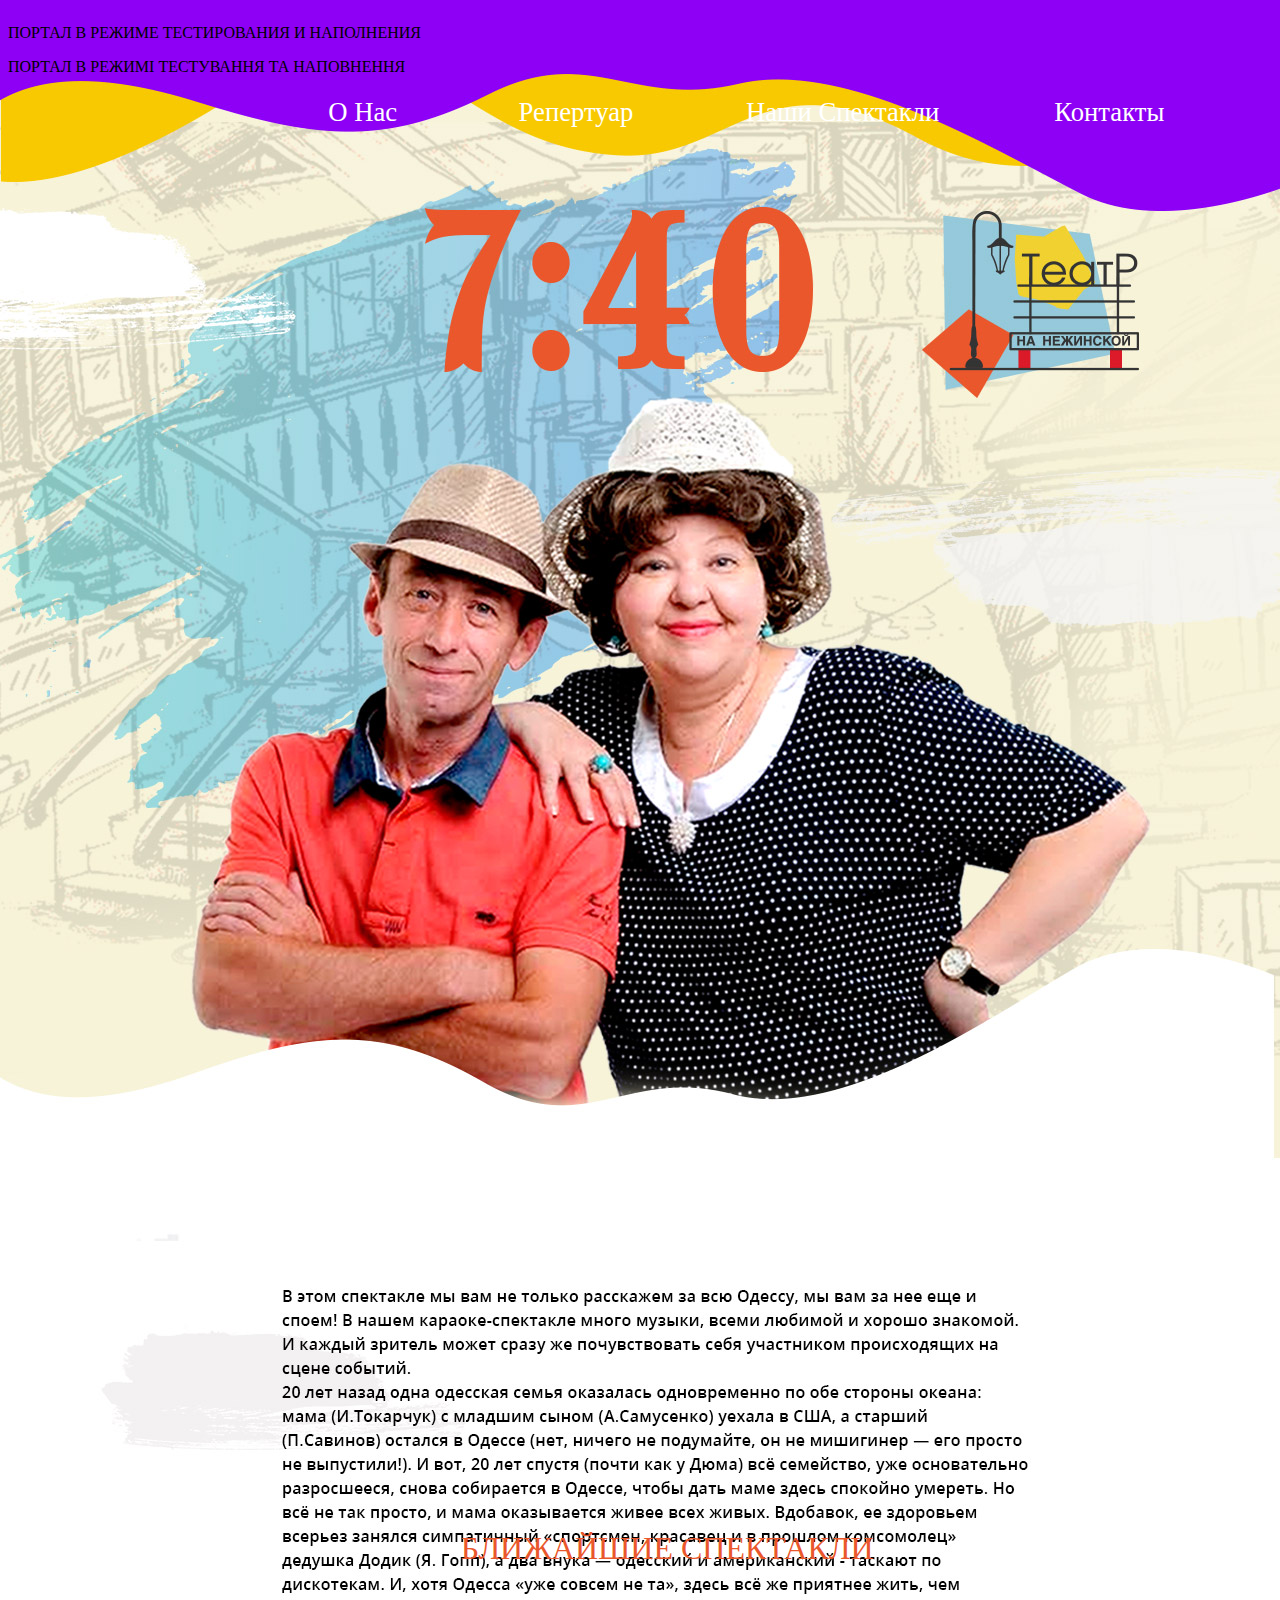
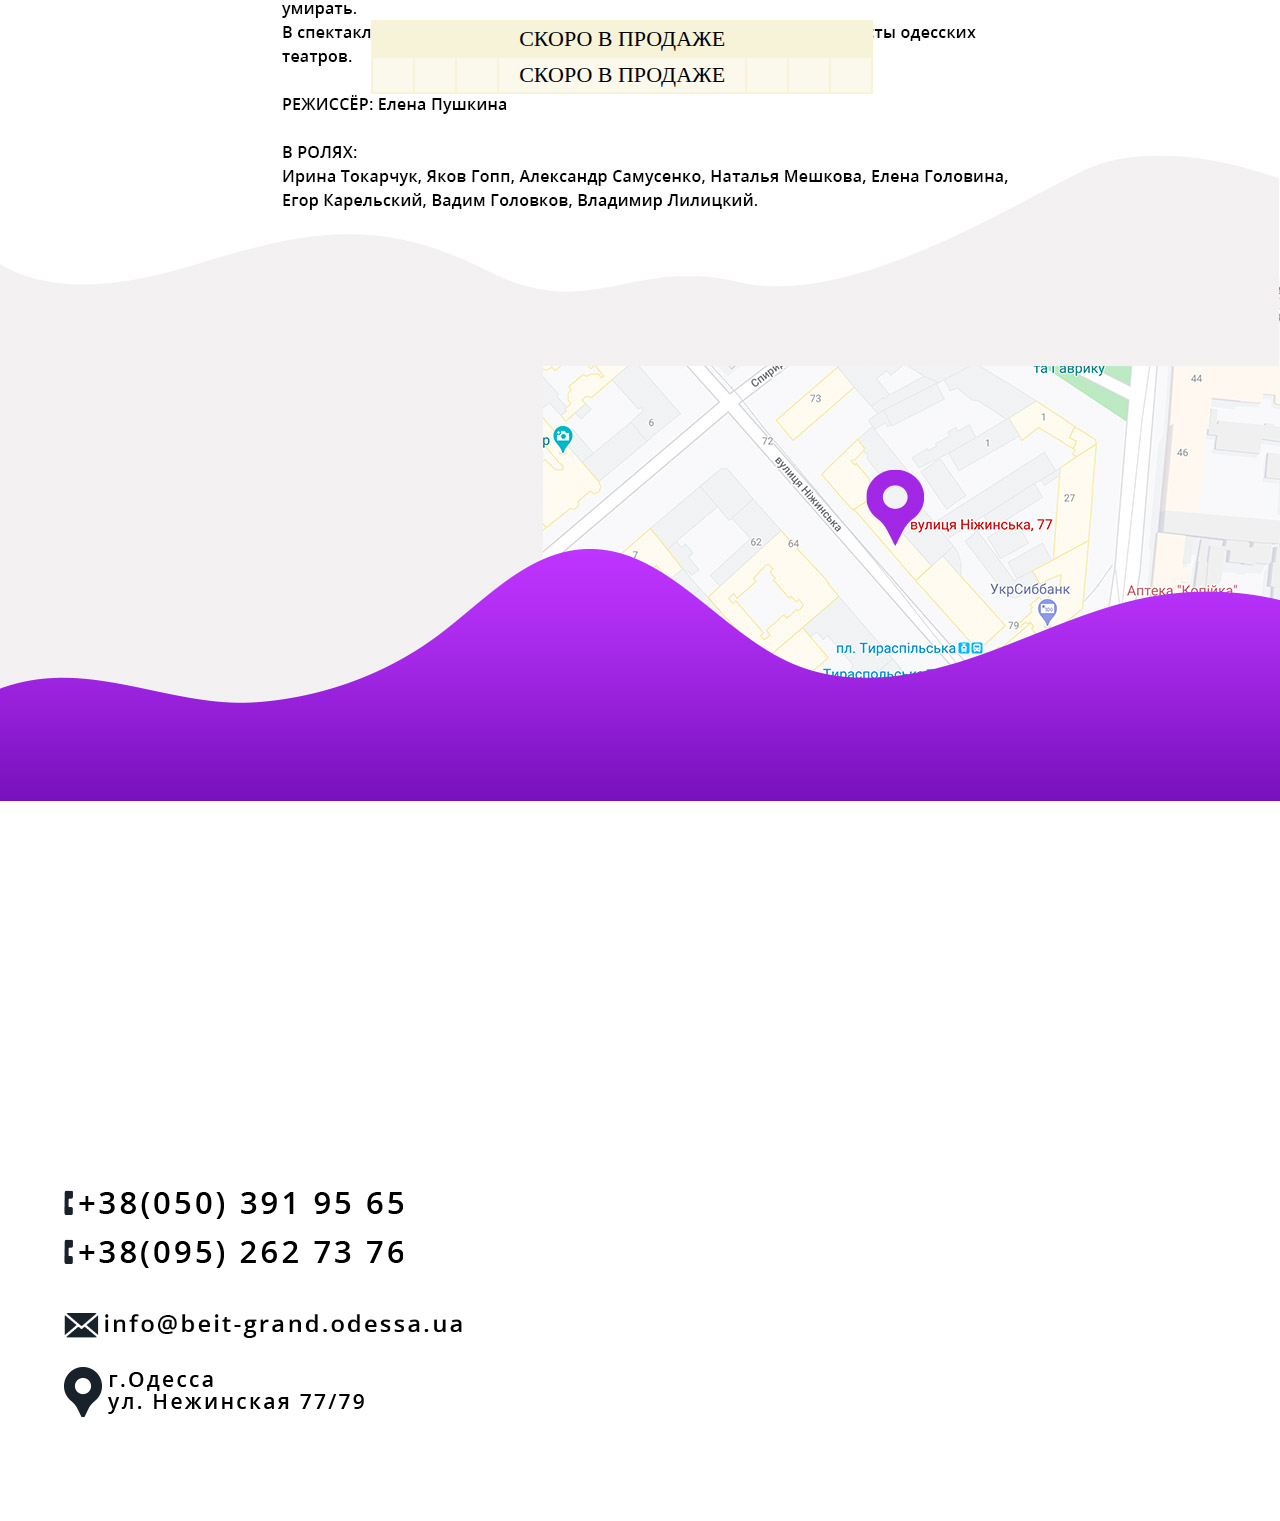
<file: 7-40.html>
<!DOCTYPE html>
<html lang="ru">

	<head>
		<meta charset="utf-8">
		<title>Театр На Нежинской|7:40</title>
		<meta name="viewport" content="width=device-width, initial-scale=1" />
		<link href="css/style.css" media="screen" rel="stylesheet"  />
		<link href="css/mobile.css" media="screen" rel="stylesheet" />
		<!--<meta http-equiv="refresh" content="5" >-->
		<link rel="shortcut icon" type="img/png" href="images/favicon-2.png"/>
	</head>
	<body id="s7-40-page">
		<h1>7:40</h1>
		<p id="construction-1">SITE IS UNDER CONSTRUCTION</p>
		<p id="construction-2">ПОРТАЛ В РЕЖИМЕ ТЕСТИРОВАНИЯ И НАПОЛНЕНИЯ</p>
		<p id="construction-3">ПОРТАЛ В РЕЖИМІ ТЕСТУВАННЯ ТА НАПОВНЕННЯ</p>
		<header>
			<nav>
				<ul>
					<li><a href="index.html#welcome">О Нас</a></li>
					<li><a href="index.html#repertuar">Репертуар</a></li>
					<li><a href="index.html#spectacli">Наши Спектакли</a></li>
					<li><a href="index.html#contact">Контакты</a></li>
				</ul>
			</nav>
		</header>

		<main>
			<h2 id="blizhashie">БЛИЖАЙШИЕ СПЕКТАКЛИ</h2>
			<table class="blizhashie">
				<tr>
					<td></td>
					<td></td>
					<td></td>
					<td>СКОРО В ПРОДАЖЕ</td>
					<td></td>
					<td></td>
					<td></td>
				</tr>
				<tr id="row-2">
					<td></td>
					<td></td>
					<td></td>
					<td>СКОРО В ПРОДАЖЕ</td>
					<td></td>
					<td></td>
					<td></td>
				</tr>
			</table>

			<!--<div class="change-page">
				<a href="https://flashbox.com.ua/clon_new/index.php?event_id=48677&kassa_id=1367&url_logo=https%3A%2F%2Fwww.rootcgroup.com&url_name=https%3A%2F%2Fwww.rootcgroup.com%2Fteatrnanezhinskoy"><img src="images/orange-knopka-bilet.png" alt="Кнопка Купить Билет"  class="kb-page"></a>
				<a href="https://flashbox.com.ua/clon_new/index.php?event_id=48677&kassa_id=1367&url_logo=https%3A%2F%2Fwww.rootcgroup.com&url_name=https%3A%2F%2Fwww.rootcgroup.com%2Fteatrnanezhinskoy"><img src="images/blue-knopka-bilet.png" alt="Кнопка Купить Билет" class="blue-kb-page"></a>
			</div>-->

			<section id="contact-spectacli">

				<article id="phones">
					<a href="tel:+38(050)391-95-65"><img src="images/phone-small-1.png" alt="phone" /></a><br>
					<a href="tel:+38(095)262-73-76"><img src="images/phone-small-2.png" alt="phone" /></a>
				</article>

				<article id="e-mail">
					<a href="mailto:info@beit-grand.odessa.ua"><img src="images/e-mail.png" alt="email"></a>
				</article>

				<article id="location-spectacli">
					<a href="https://www.google.com/maps/place/%D0%B2%D1%83%D0%BB%D0%B8%D1%86%D1%8F+%D0%9D%D1%96%D0%B6%D0%B8%D0%BD%D1%81%D1%8C%D0%BA%D0%B0,+77,+%D0%9E%D0%B4%D0%B5%D1%81%D0%B0,+%D0%9E%D0%B4%D0%B5%D1%81%D1%8C%D0%BA%D0%B0+%D0%BE%D0%B1%D0%BB%D0%B0%D1%81%D1%82%D1%8C,+65000/data=!4m2!3m1!1s0x40c63190e6d4dc2d:0x376039664909388?sa=X&ved=2ahUKEwiZsLjFip7qAhUJr4sKHQC4BNEQ8gEwAHoECAsQAQ"><img src="images/location.png" alt="location"></a>
				</article>
			</section>
		</main>

		<footer id="construction-1">
			<p>SITE IS UNDER CONSTRUCTION</p>
			<p>ПОРТАЛ В РЕЖИМЕ ТЕСТИРОВАНИЯ И НАПОЛНЕНИЯ</p>
			<p>ПОРТАЛ В РЕЖИМІ ТЕСТУВАННЯ ТА НАПОВНЕННЯ</p>
		</footer>

	</body>
</html>
</file>
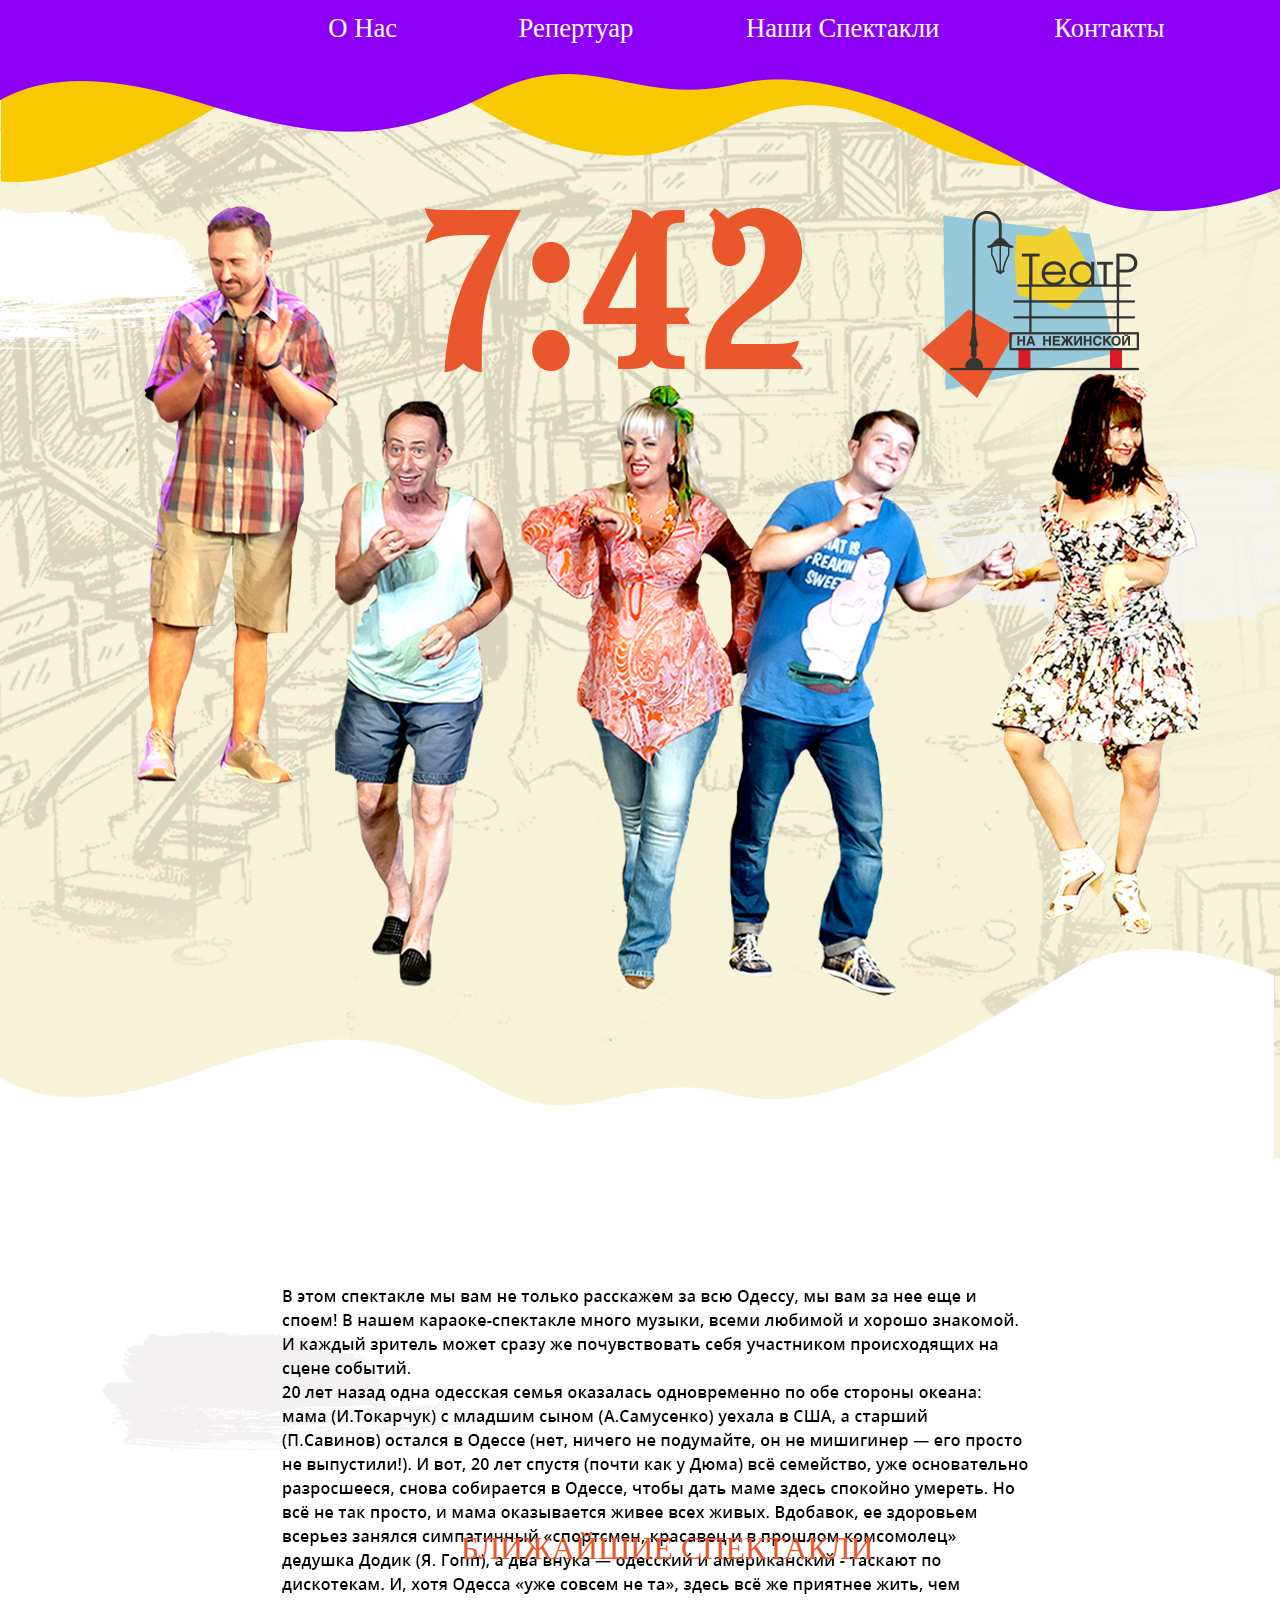
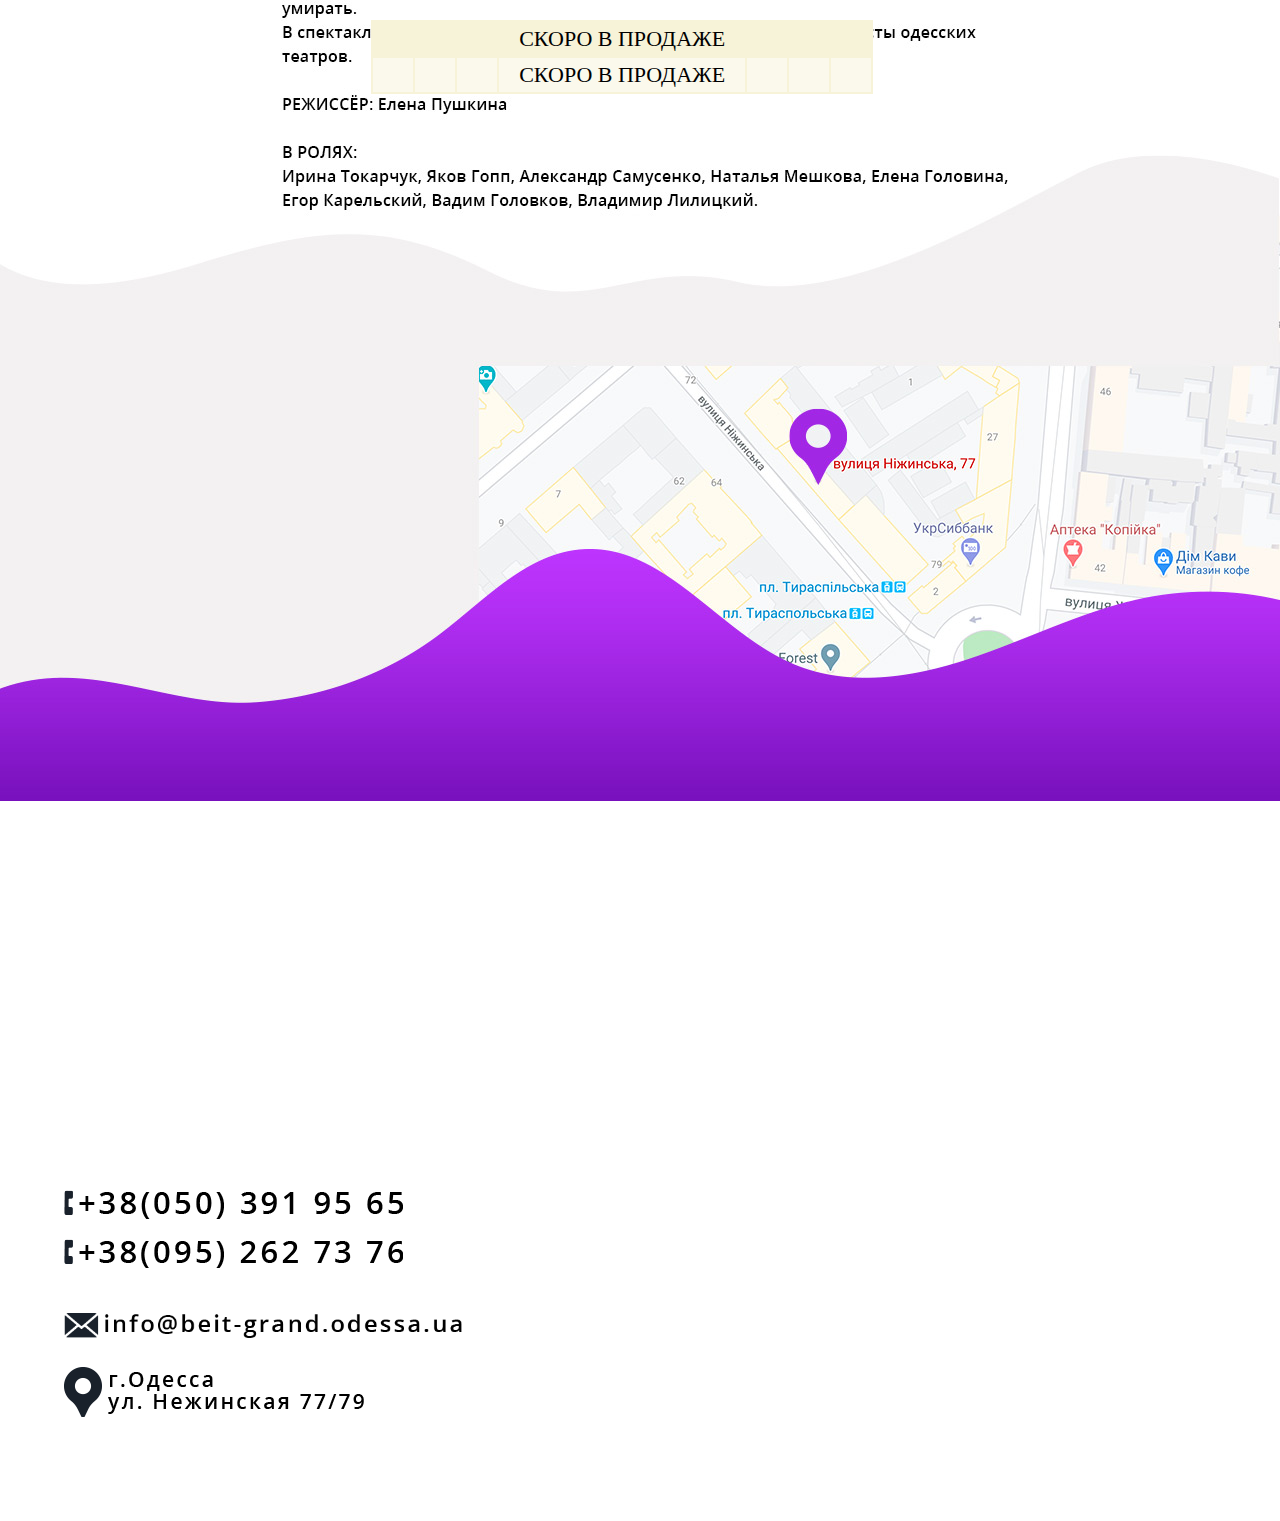
<file: 7-42.html>
<!DOCTYPE html>
<html lang="ru">

	<head>
		<meta charset="utf-8">
		<title>Театр На Нежинской|7:42</title>
		<meta name="viewport" content="width=device-width, initial-scale=1" />
		<link href="css/style.css" media="screen" rel="stylesheet"  />
		<link href="css/mobile.css" media="screen" rel="stylesheet" />
		<!--<meta http-equiv="refresh" content="5" >-->
		<link rel="shortcut icon" type="img/png" href="images/favicon-2.png"/>
	</head>
	<body id="s7-42-page">
		<header>
			<nav>
				<ul>
					<li><a href="index.html#welcome">О Нас</a></li>
					<li><a href="index.html#repertuar">Репертуар</a></li>
					<li><a href="index.html#spectacli">Наши Спектакли</a></li>
					<li><a href="index.html#contact">Контакты</a></li>
				</ul>
			</nav>
		</header>

		<main>
			<h2 id="blizhashie">БЛИЖАЙШИЕ СПЕКТАКЛИ</h2>
			<table class="blizhashie">
				<tr>
					<td></td>
					<td></td>
					<td></td>
					<td>СКОРО В ПРОДАЖЕ</td>
					<td></td>
					<td></td>
					<td></td>
				</tr>
				<tr id="row-2">
					<td></td>
					<td></td>
					<td></td>
					<td>СКОРО В ПРОДАЖЕ</td>
					<td></td>
					<td></td>
					<td></td>
				</tr>
			</table>
			<!--<div class="change-page">
				<a href="https://flashbox.com.ua/clon_new/index.php?event_id=48677&kassa_id=1367&url_logo=https%3A%2F%2Fwww.rootcgroup.com&url_name=https%3A%2F%2Fwww.rootcgroup.com%2Fteatrnanezhinskoy"><img src="images/orange-knopka-bilet.png" alt="Кнопка Купить Билет"  class="kb-page"></a>
				<a href="https://flashbox.com.ua/clon_new/index.php?event_id=48677&kassa_id=1367&url_logo=https%3A%2F%2Fwww.rootcgroup.com&url_name=https%3A%2F%2Fwww.rootcgroup.com%2Fteatrnanezhinskoy"><img src="images/blue-knopka-bilet.png" alt="Кнопка Купить Билет" class="blue-kb-page"></a>
			</div>-->
			<section id="contact-spectacli">

				<article id="phones">
					<a href="tel:+38(050)391-95-65"><img src="images/phone-small-1.png" alt="phone" /></a><br>
					<a href="tel:+38(095)262-73-76"><img src="images/phone-small-2.png" alt="phone" /></a>
				</article>

				<article id="e-mail">
					<a href="mailto:info@beit-grand.odessa.ua"><img src="images/e-mail.png" alt="email"></a>
				</article>

				<article id="location-spectacli">
					<a href="https://www.google.com/maps/place/%D0%B2%D1%83%D0%BB%D0%B8%D1%86%D1%8F+%D0%9D%D1%96%D0%B6%D0%B8%D0%BD%D1%81%D1%8C%D0%BA%D0%B0,+77,+%D0%9E%D0%B4%D0%B5%D1%81%D0%B0,+%D0%9E%D0%B4%D0%B5%D1%81%D1%8C%D0%BA%D0%B0+%D0%BE%D0%B1%D0%BB%D0%B0%D1%81%D1%82%D1%8C,+65000/data=!4m2!3m1!1s0x40c63190e6d4dc2d:0x376039664909388?sa=X&ved=2ahUKEwiZsLjFip7qAhUJr4sKHQC4BNEQ8gEwAHoECAsQAQ"><img src="images/location.png" alt="location"></a>
				</article>
			</section>
		</main>
		<footer id="construction-1">
		<p>SITE IS UNDER CONSTRUCTION</p>
		<p>ПОРТАЛ В РЕЖИМЕ ТЕСТИРОВАНИЯ И НАПОЛНЕНИЯ</p>
		<p>ПОРТАЛ В РЕЖИМІ ТЕСТУВАННЯ ТА НАПОВНЕННЯ</p>
		</footer>
	</body>
	</html>
</file>
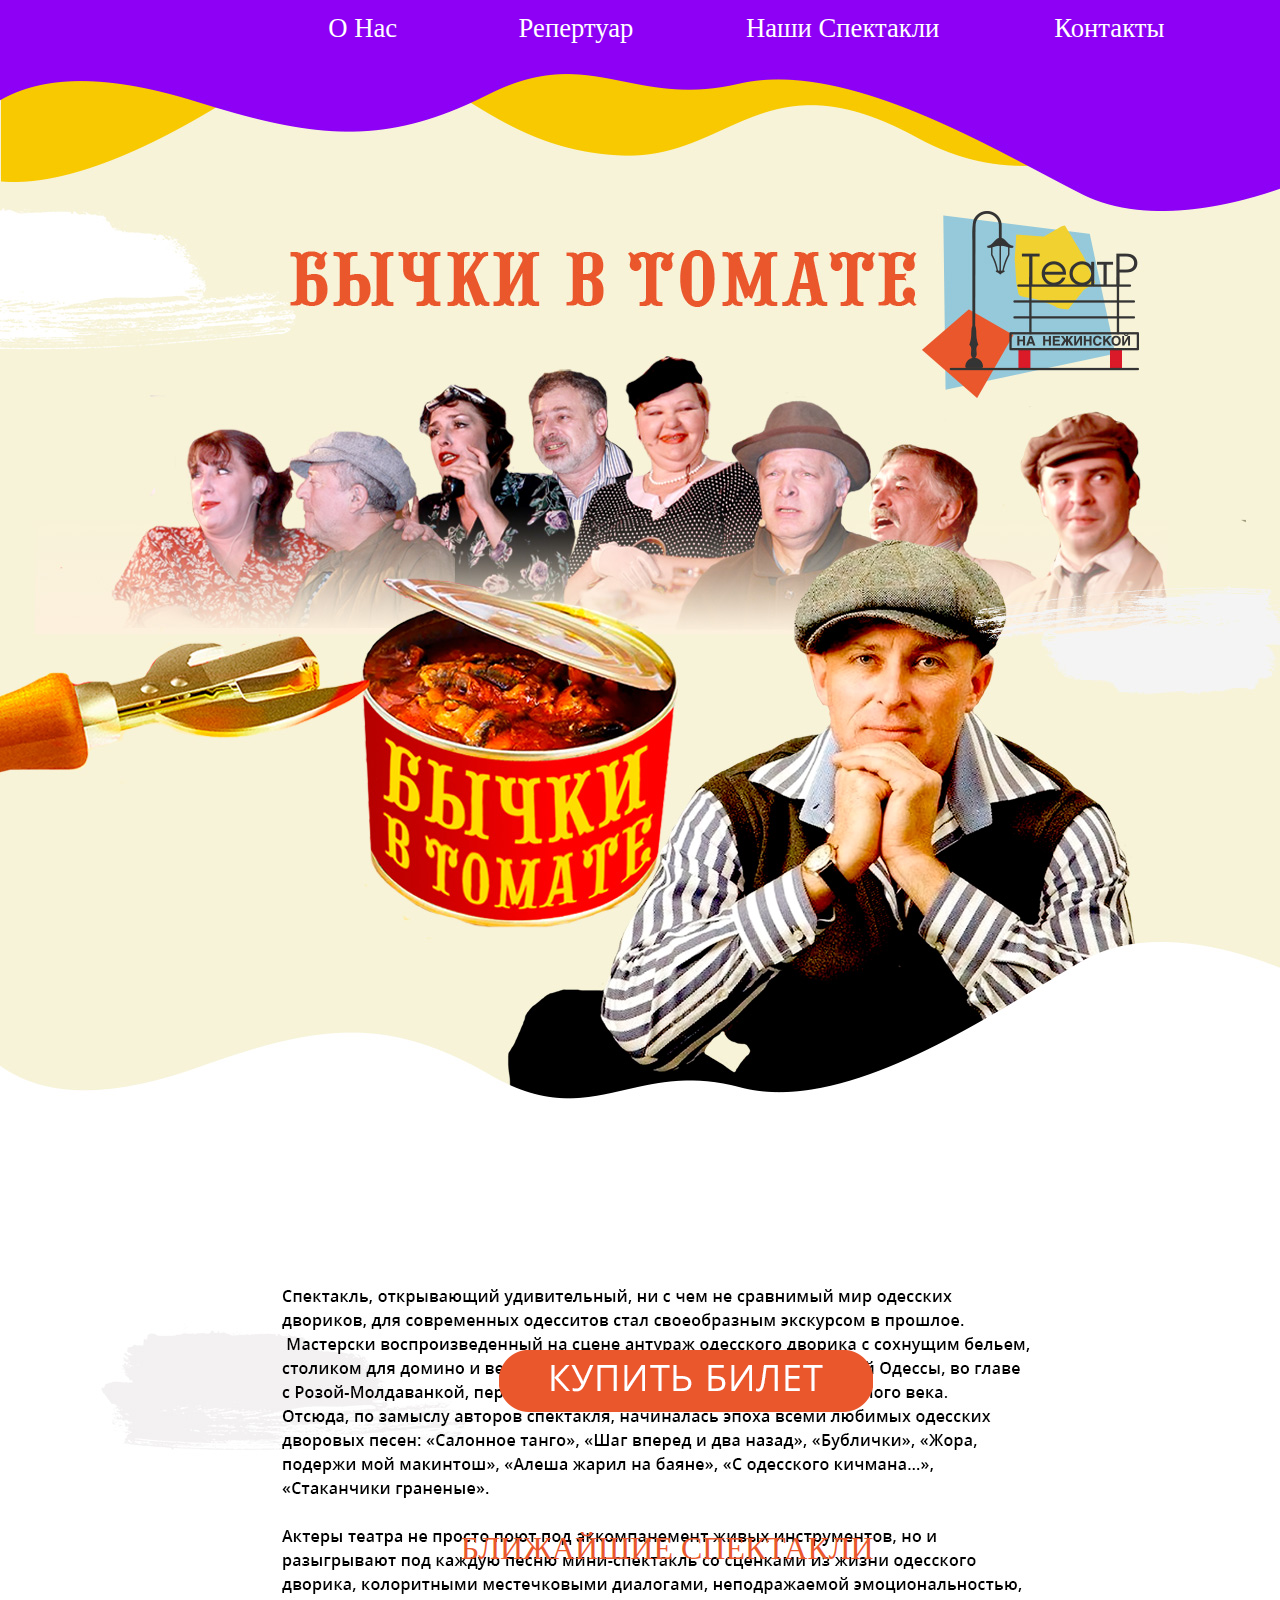
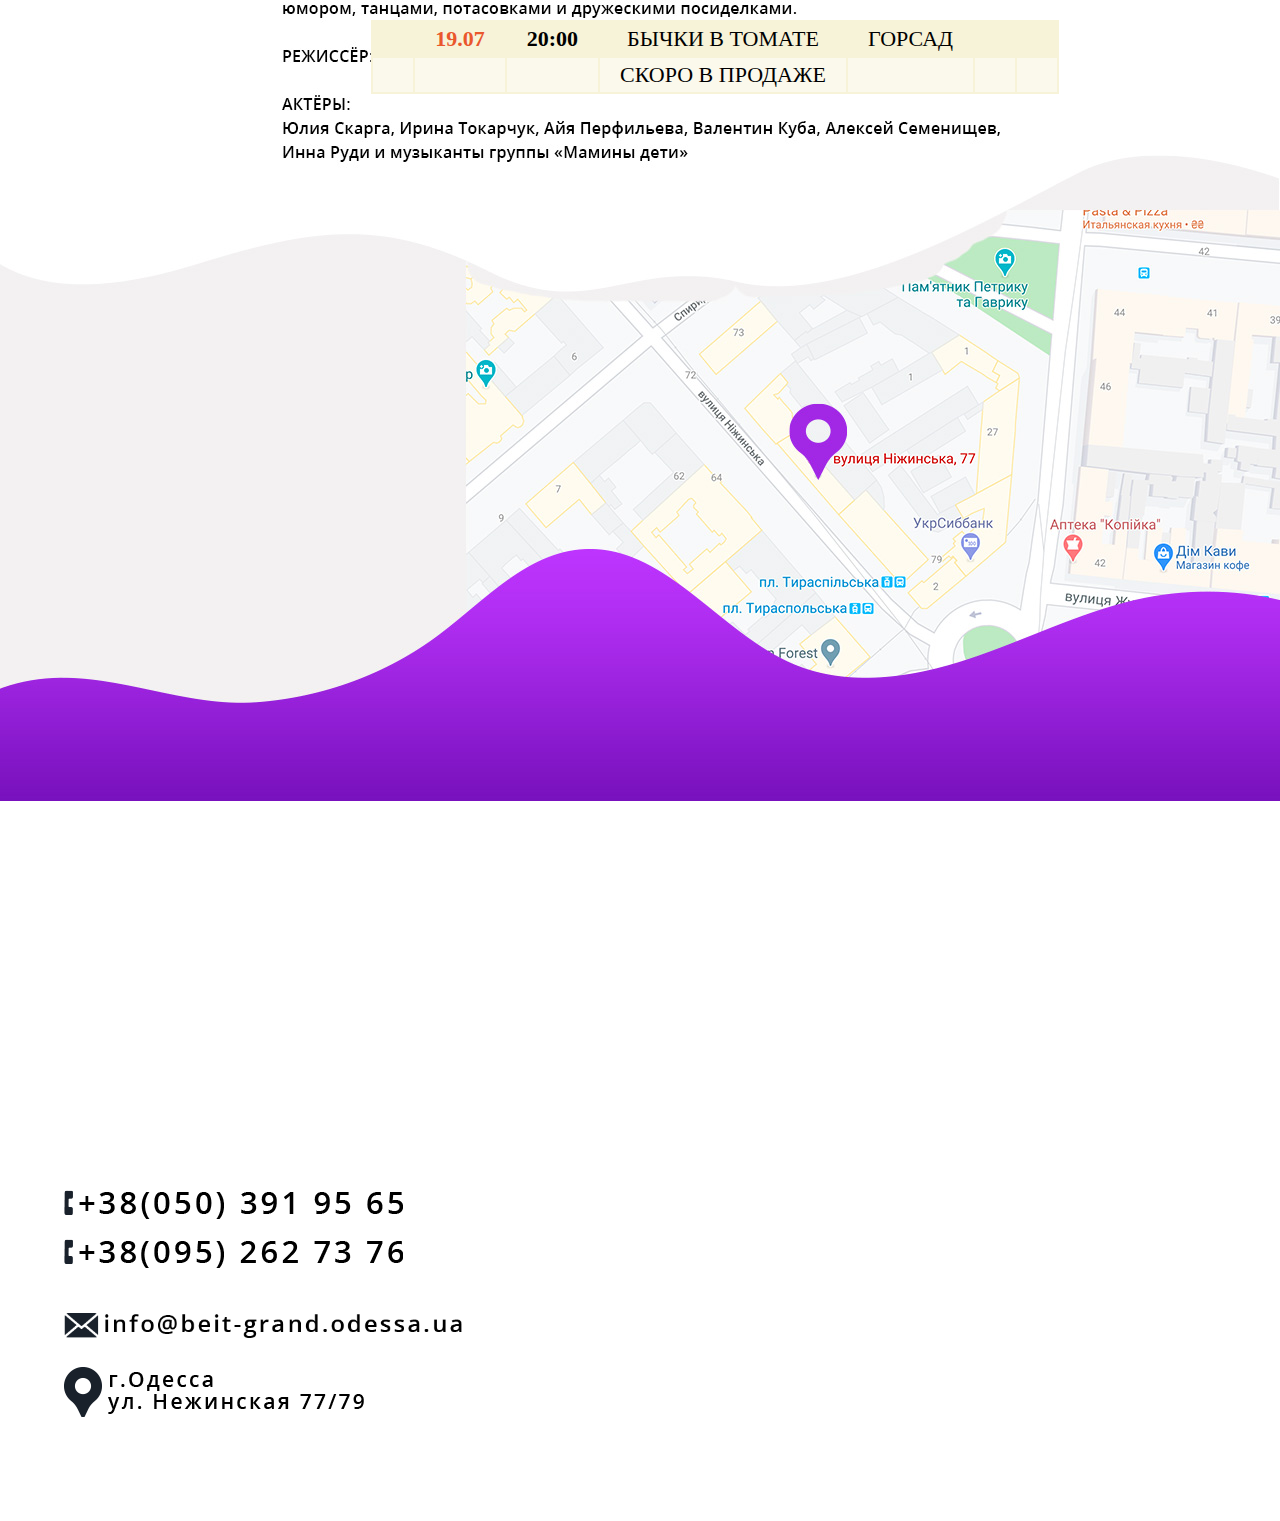
<file: bichcki.html>
<!DOCTYPE html>
<html lang="ru">

	<head>
		<meta charset="utf-8">
		<title>Театр На Нежинской|Бычки в Томате</title>
		<meta name="viewport" content="width=device-width, initial-scale=1" />
		<link href="css/style.css" media="screen" rel="stylesheet"  />
		<link href="css/mobile.css" media="screen" rel="stylesheet" />
		<!--<meta http-equiv="refresh" content="5" >-->
		<link rel="shortcut icon" type="img/png" href="images/favicon-2.png"/>
	</head>
	<body id="bichcki-page">
		<header>
			<nav>
				<ul>
					<li><a href="index.html#welcome">О Нас</a></li>
					<li><a href="index.html#repertuar">Репертуар</a></li>
					<li><a href="index.html#spectacli">Наши Спектакли</a></li>
					<li><a href="index.html#contact">Контакты</a></li>
				</ul>
			</nav>
		</header>

		<main>
			<h2 id="blizhashie">БЛИЖАЙШИЕ СПЕКТАКЛИ</h2>

			<table class="blizhashie">
				<tr>
					<td> </td>
					<td class="data">19.07</td>
					<td class="time">20:00</td>
					<td>БЫЧКИ В ТОМАТЕ</td>
					<td>ГОРСАД</td>
					<td> </td>
				</tr>
				<tr id="row-2">
					<td></td>
					<td></td>
					<td></td>
					<td>СКОРО В ПРОДАЖЕ</td>
					<td></td>
					<td></td>
					<td></td>
				</tr>
			</table>

			<div class="change-page">
				<a href="https://flashbox.com.ua/clon_new/index.php?event_id=48677&kassa_id=1367&url_logo=https%3A%2F%2Fwww.rootcgroup.com&url_name=https%3A%2F%2Fwww.rootcgroup.com%2Fteatrnanezhinskoy"><img src="images/orange-knopka-bilet.png" alt="Кнопка Купить Билет"  class="kb-page"></a>
				<a href="https://flashbox.com.ua/clon_new/index.php?event_id=48677&kassa_id=1367&url_logo=https%3A%2F%2Fwww.rootcgroup.com&url_name=https%3A%2F%2Fwww.rootcgroup.com%2Fteatrnanezhinskoy"><img src="images/blue-knopka-bilet.png" alt="Кнопка Купить Билет" class="blue-kb-page"></a>
			</div>

			<section id="contact-spectacli">

				<article id="phones">
					<a href="tel:+38(050)391-95-65"><img src="images/phone-small-1.png" alt="phone" /></a><br>
					<a href="tel:+38(095)262-73-76"><img src="images/phone-small-2.png" alt="phone" /></a>
				</article>

				<article id="e-mail">
					<a href="mailto:info@beit-grand.odessa.ua"><img src="images/e-mail.png" alt="email"></a>
				</article>

				<article id="location-spectacli">
					<a href="https://www.google.com/maps/place/%D0%B2%D1%83%D0%BB%D0%B8%D1%86%D1%8F+%D0%9D%D1%96%D0%B6%D0%B8%D0%BD%D1%81%D1%8C%D0%BA%D0%B0,+77,+%D0%9E%D0%B4%D0%B5%D1%81%D0%B0,+%D0%9E%D0%B4%D0%B5%D1%81%D1%8C%D0%BA%D0%B0+%D0%BE%D0%B1%D0%BB%D0%B0%D1%81%D1%82%D1%8C,+65000/data=!4m2!3m1!1s0x40c63190e6d4dc2d:0x376039664909388?sa=X&ved=2ahUKEwiZsLjFip7qAhUJr4sKHQC4BNEQ8gEwAHoECAsQAQ"><img src="images/location.png" alt="location"></a>
				</article>
			</section>
		</main>
		<footer id="construction-1">
		<p>SITE IS UNDER CONSTRUCTION</p>
		<p>ПОРТАЛ В РЕЖИМЕ ТЕСТИРОВАНИЯ И НАПОЛНЕНИЯ</p>
		<p>ПОРТАЛ В РЕЖИМІ ТЕСТУВАННЯ ТА НАПОВНЕННЯ</p>
		</footer>
	</body>
	</html>
</file>
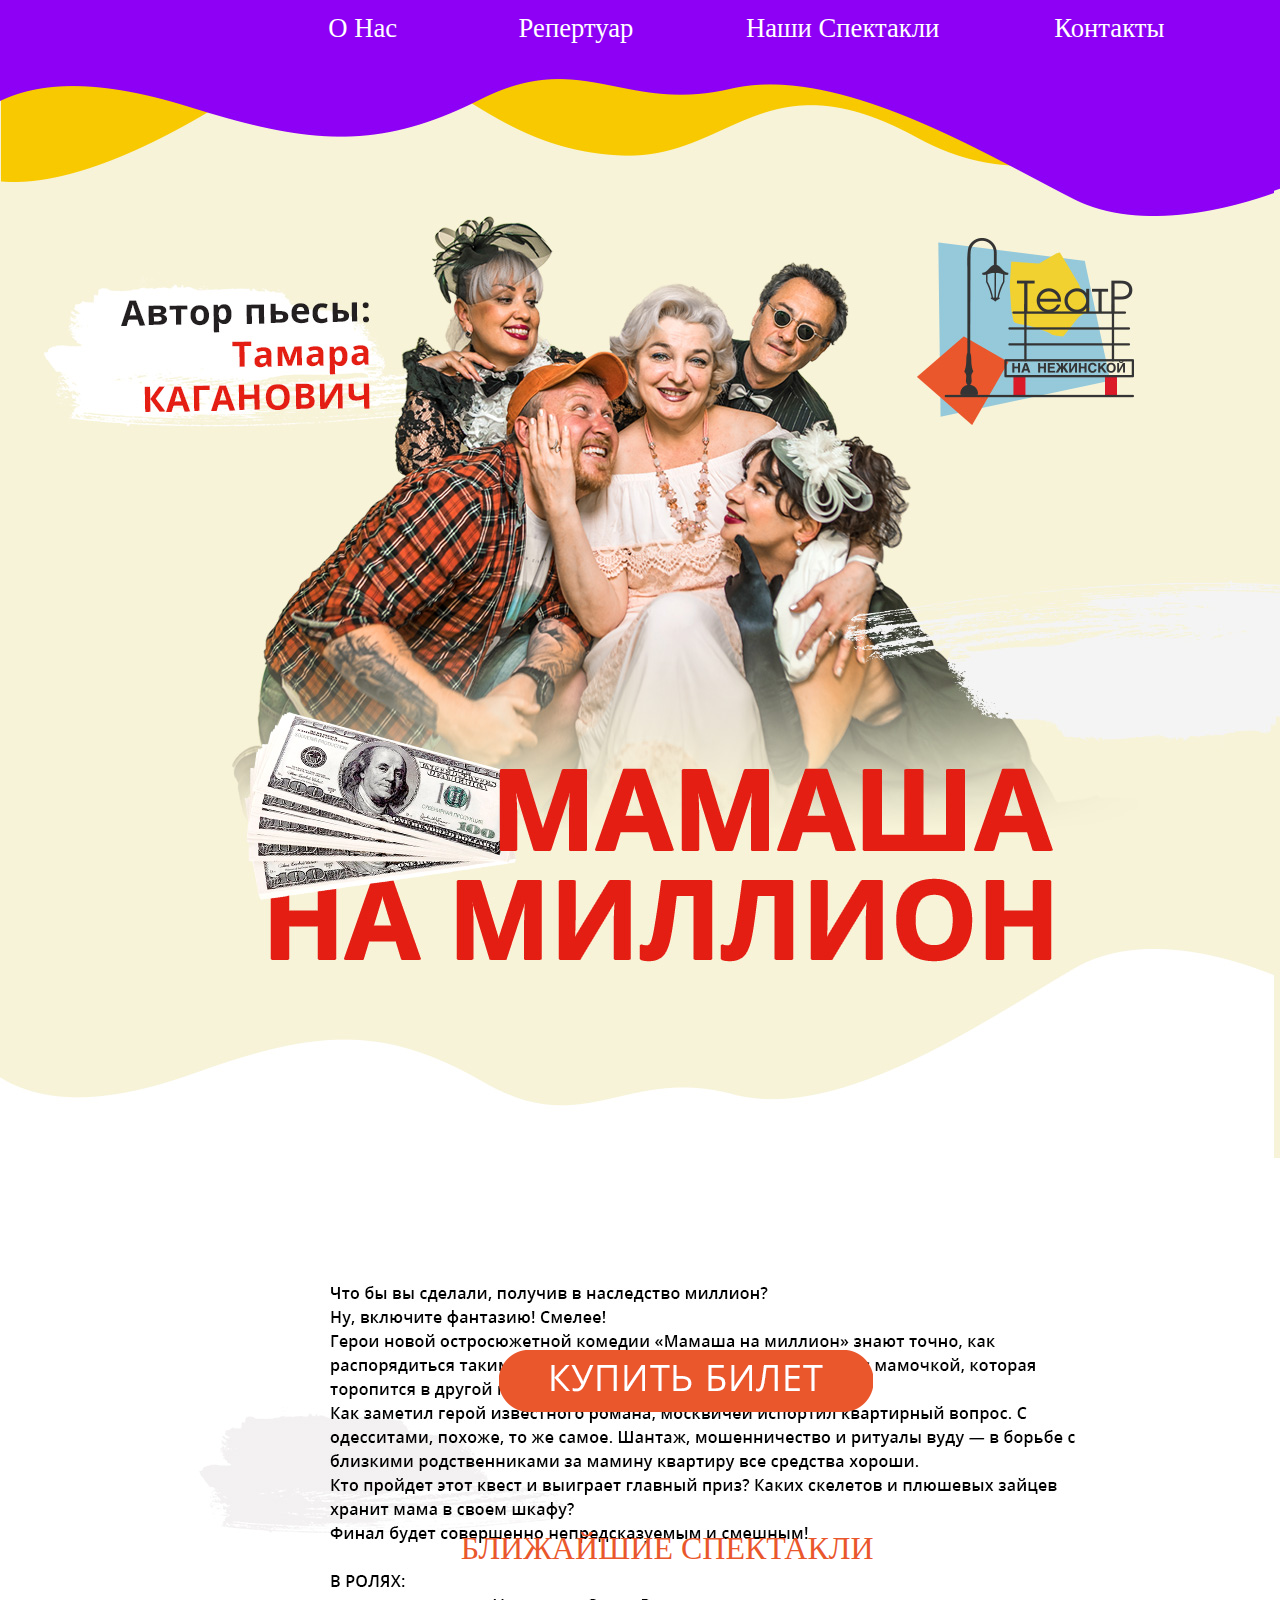
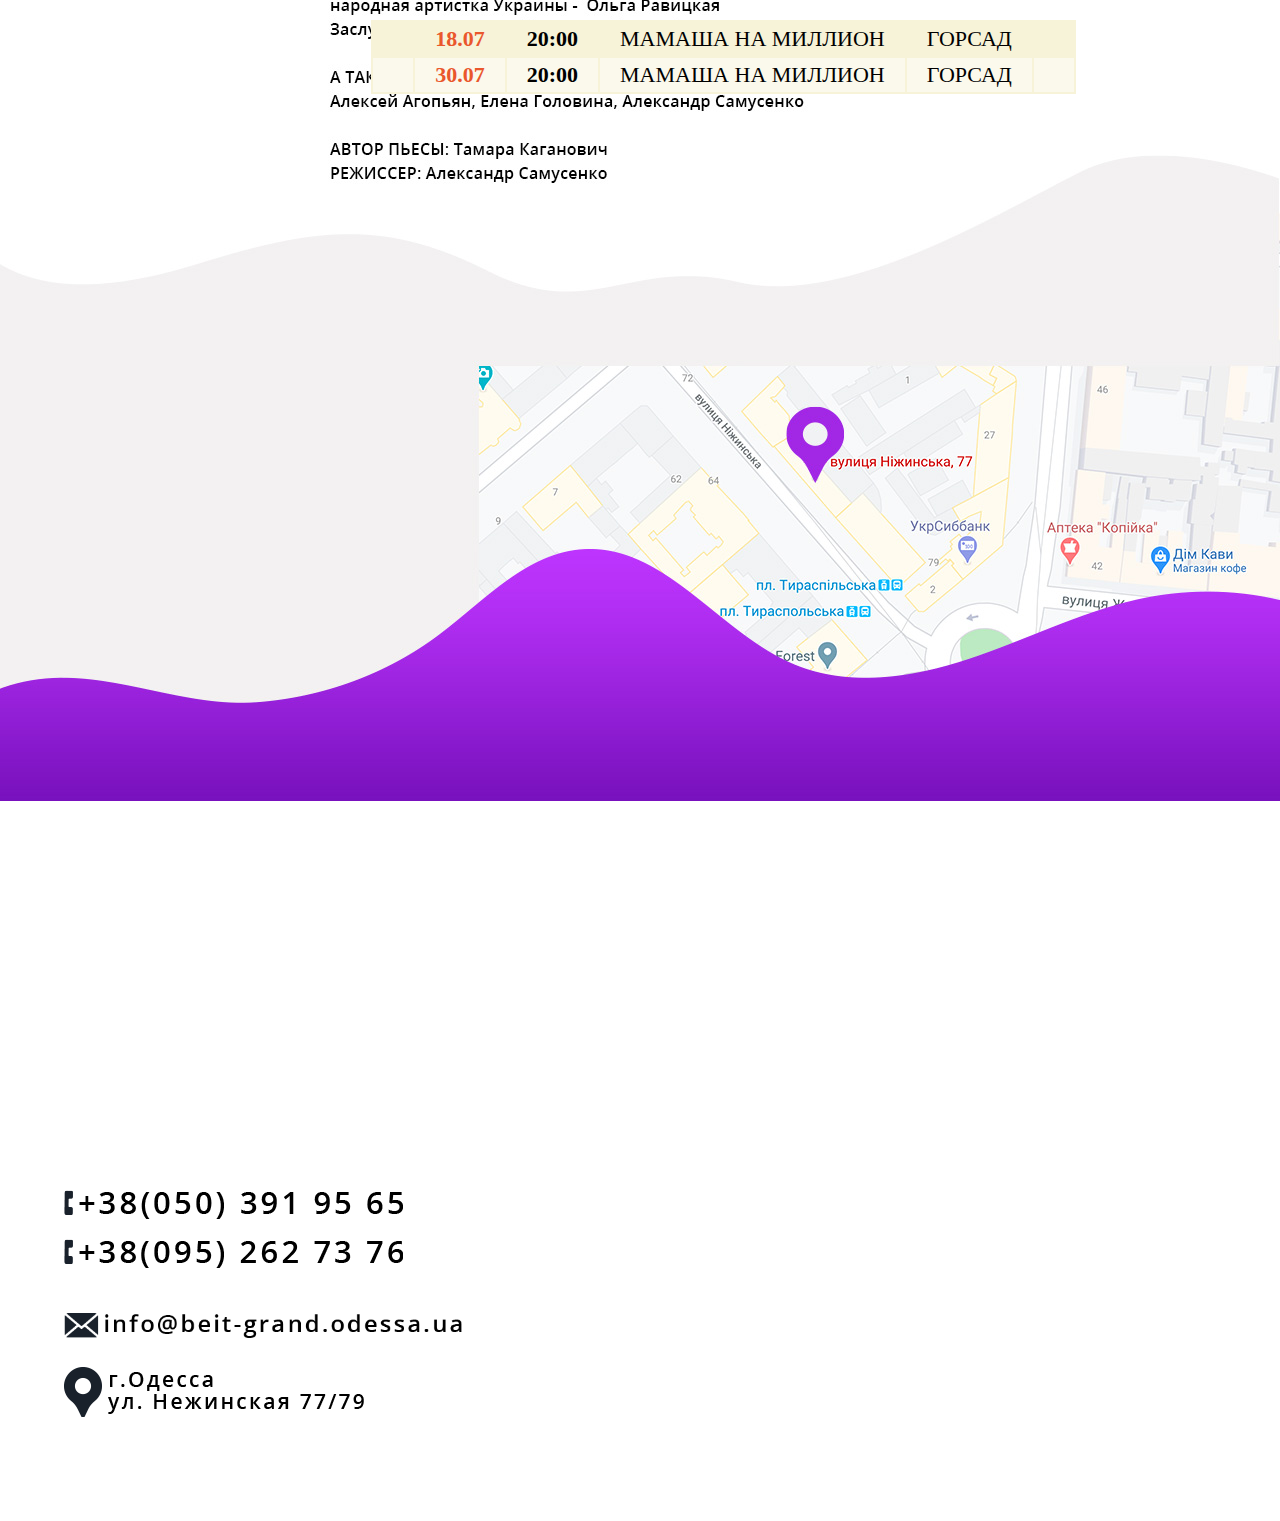
<file: mamasha.html>
<!DOCTYPE html>
<html lang="ru">

	<head>
		<meta charset="utf-8">
		<title>Театр На Нежинской|Мамаша на Миллион</title>
		<meta name="viewport" content="width=device-width, initial-scale=1" />
		<link href="css/style.css" media="screen" rel="stylesheet"  />
		<link href="css/mobile.css" media="screen" rel="stylesheet" />
		<!--<meta http-equiv="refresh" content="5" >-->
		<link rel="shortcut icon" type="img/png" href="images/favicon-2.png"/>
	</head>
	<body id="mamasha-page">
			<h1>Мамаша на Миллион</h1>
		<header>
			<nav>
				<ul>
					<li><a href="index.html#welcome">О Нас</a></li>
					<li><a href="index.html#repertuar">Репертуар</a></li>
					<li><a href="index.html#spectacli">Наши Спектакли</a></li>
					<li><a href="index.html#contact">Контакты</a></li>
				</ul>
			</nav>
		</header>

		<main>
			<h2 id="blizhashie">БЛИЖАЙШИЕ СПЕКТАКЛИ</h2>
			<table class="blizhashie">
				<tr>
					<td> </td>
					<td class="data">18.07</td>
					<td class="time">20:00</td>
					<td>МАМАША НА МИЛЛИОН</td>
					<td>ГОРСАД</td>
					<td> </td>
				</tr>
				<tr id="row-2">
					<td> </td>
					<td class="data">30.07</td>
					<td class="time">20:00</td>
					<td>МАМАША НА МИЛЛИОН</td>
					<td>ГОРСАД</td>
					<td> </td>
				</tr>
			</table>
			<div class="change-page">
				<a href="https://flashbox.com.ua/clon_new/index.php?event_id=48676&kassa_id=1367&url_logo=https%3A%2F%2Fwww.rootcgroup.com&url_name=https%3A%2F%2Fwww.rootcgroup.com%2Fteatrnanezhinskoy"><img src="images/orange-knopka-bilet.png" alt="Кнопка Купить Билет"  class="kb-page"></a>
				<a href="https://flashbox.com.ua/clon_new/index.php?event_id=48676&kassa_id=1367&url_logo=https%3A%2F%2Fwww.rootcgroup.com&url_name=https%3A%2F%2Fwww.rootcgroup.com%2Fteatrnanezhinskoy"><img src="images/blue-knopka-bilet.png" alt="Кнопка Купить Билет" class="blue-kb-page"></a>
		</div>
			<section id="contact-spectacli">

				<article id="phones">
					<a href="tel:+38(050)391-95-65"><img src="images/phone-small-1.png" alt="phone" /></a><br>
					<a href="tel:+38(095)262-73-76"><img src="images/phone-small-2.png" alt="phone" /></a>
				</article>

				<article id="e-mail">
					<a href="mailto:info@beit-grand.odessa.ua"><img src="images/e-mail.png" alt="email"></a>
				</article>

				<article id="location-spectacli">
					<a href="https://www.google.com/maps/place/%D0%B2%D1%83%D0%BB%D0%B8%D1%86%D1%8F+%D0%9D%D1%96%D0%B6%D0%B8%D0%BD%D1%81%D1%8C%D0%BA%D0%B0,+77,+%D0%9E%D0%B4%D0%B5%D1%81%D0%B0,+%D0%9E%D0%B4%D0%B5%D1%81%D1%8C%D0%BA%D0%B0+%D0%BE%D0%B1%D0%BB%D0%B0%D1%81%D1%82%D1%8C,+65000/data=!4m2!3m1!1s0x40c63190e6d4dc2d:0x376039664909388?sa=X&ved=2ahUKEwiZsLjFip7qAhUJr4sKHQC4BNEQ8gEwAHoECAsQAQ"><img src="images/location.png" alt="location"></a>
				</article>
			</section>
		</main>

		<footer id="construction-1">
		<p>SITE IS UNDER CONSTRUCTION</p>
		<p>ПОРТАЛ В РЕЖИМЕ ТЕСТИРОВАНИЯ И НАПОЛНЕНИЯ</p>
		<p>ПОРТАЛ В РЕЖИМІ ТЕСТУВАННЯ ТА НАПОВНЕННЯ</p>
		</footer>
	</body>
	</html>
</file>
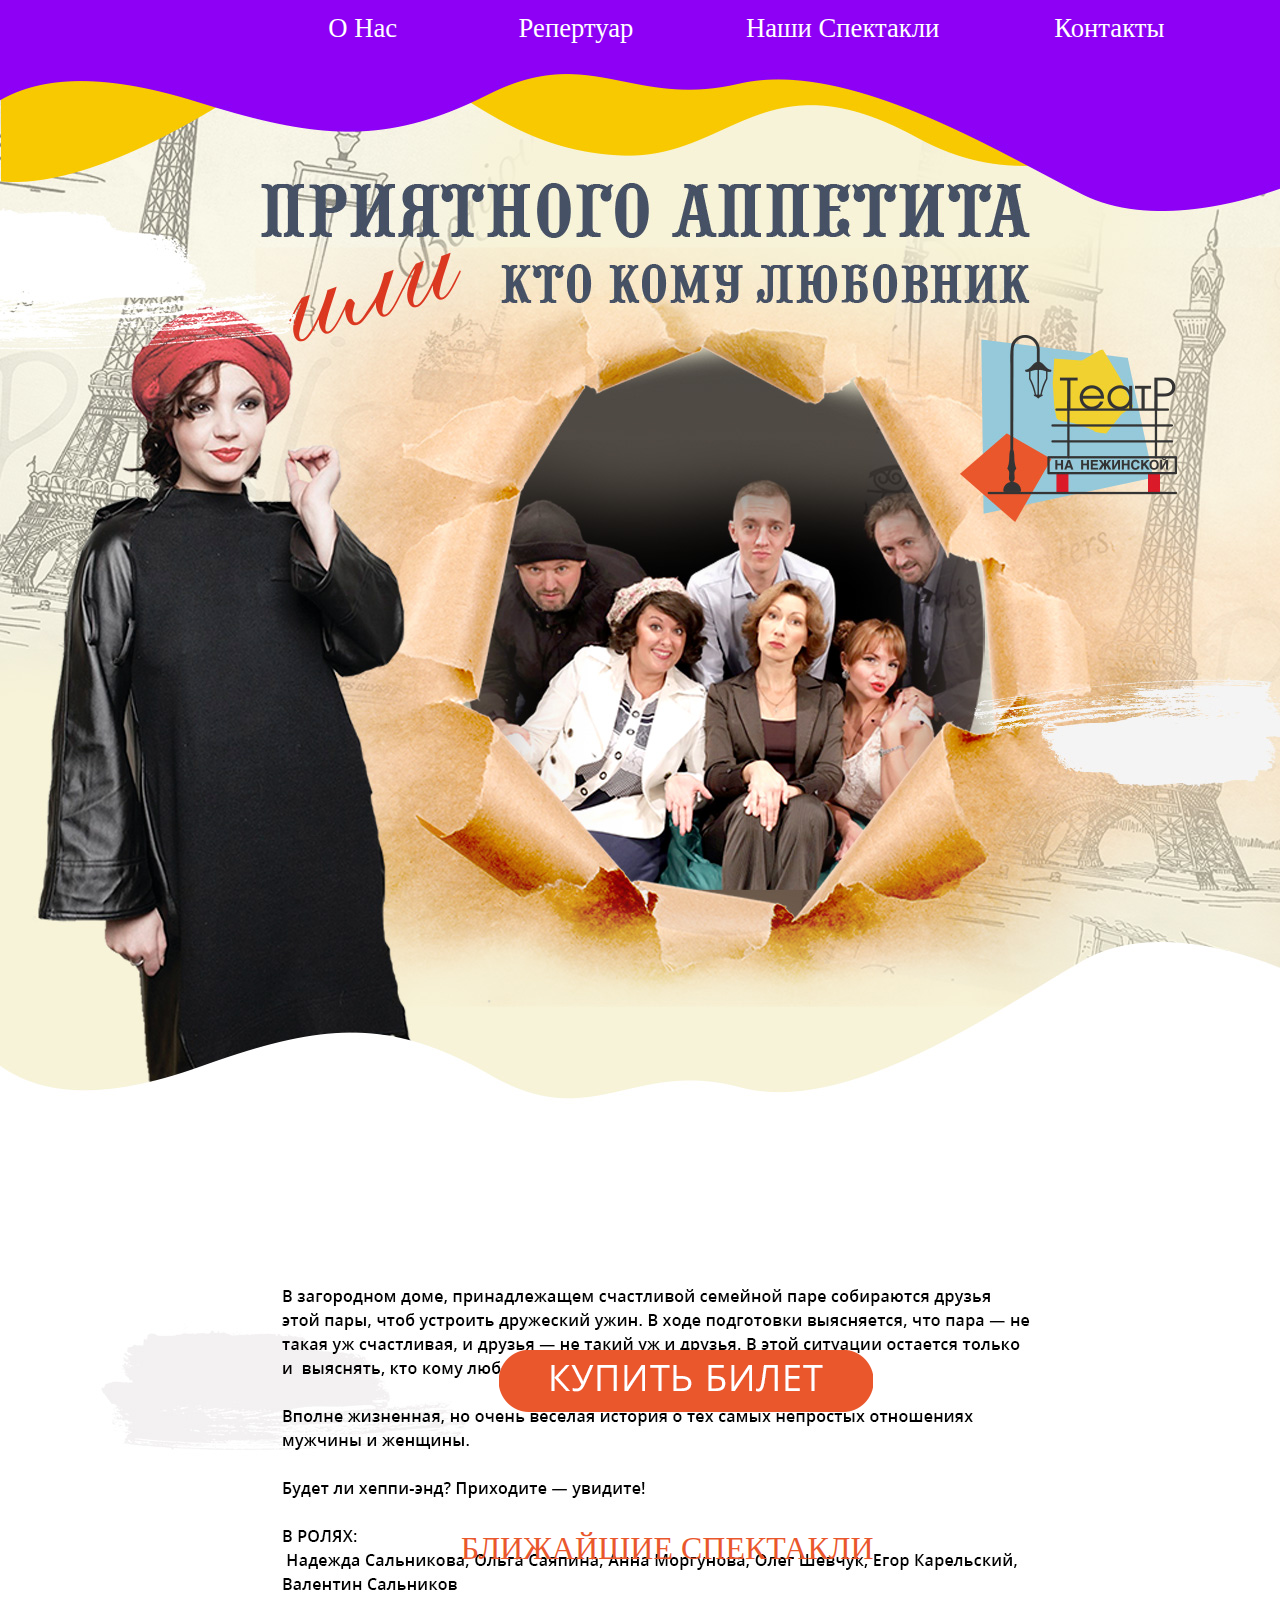
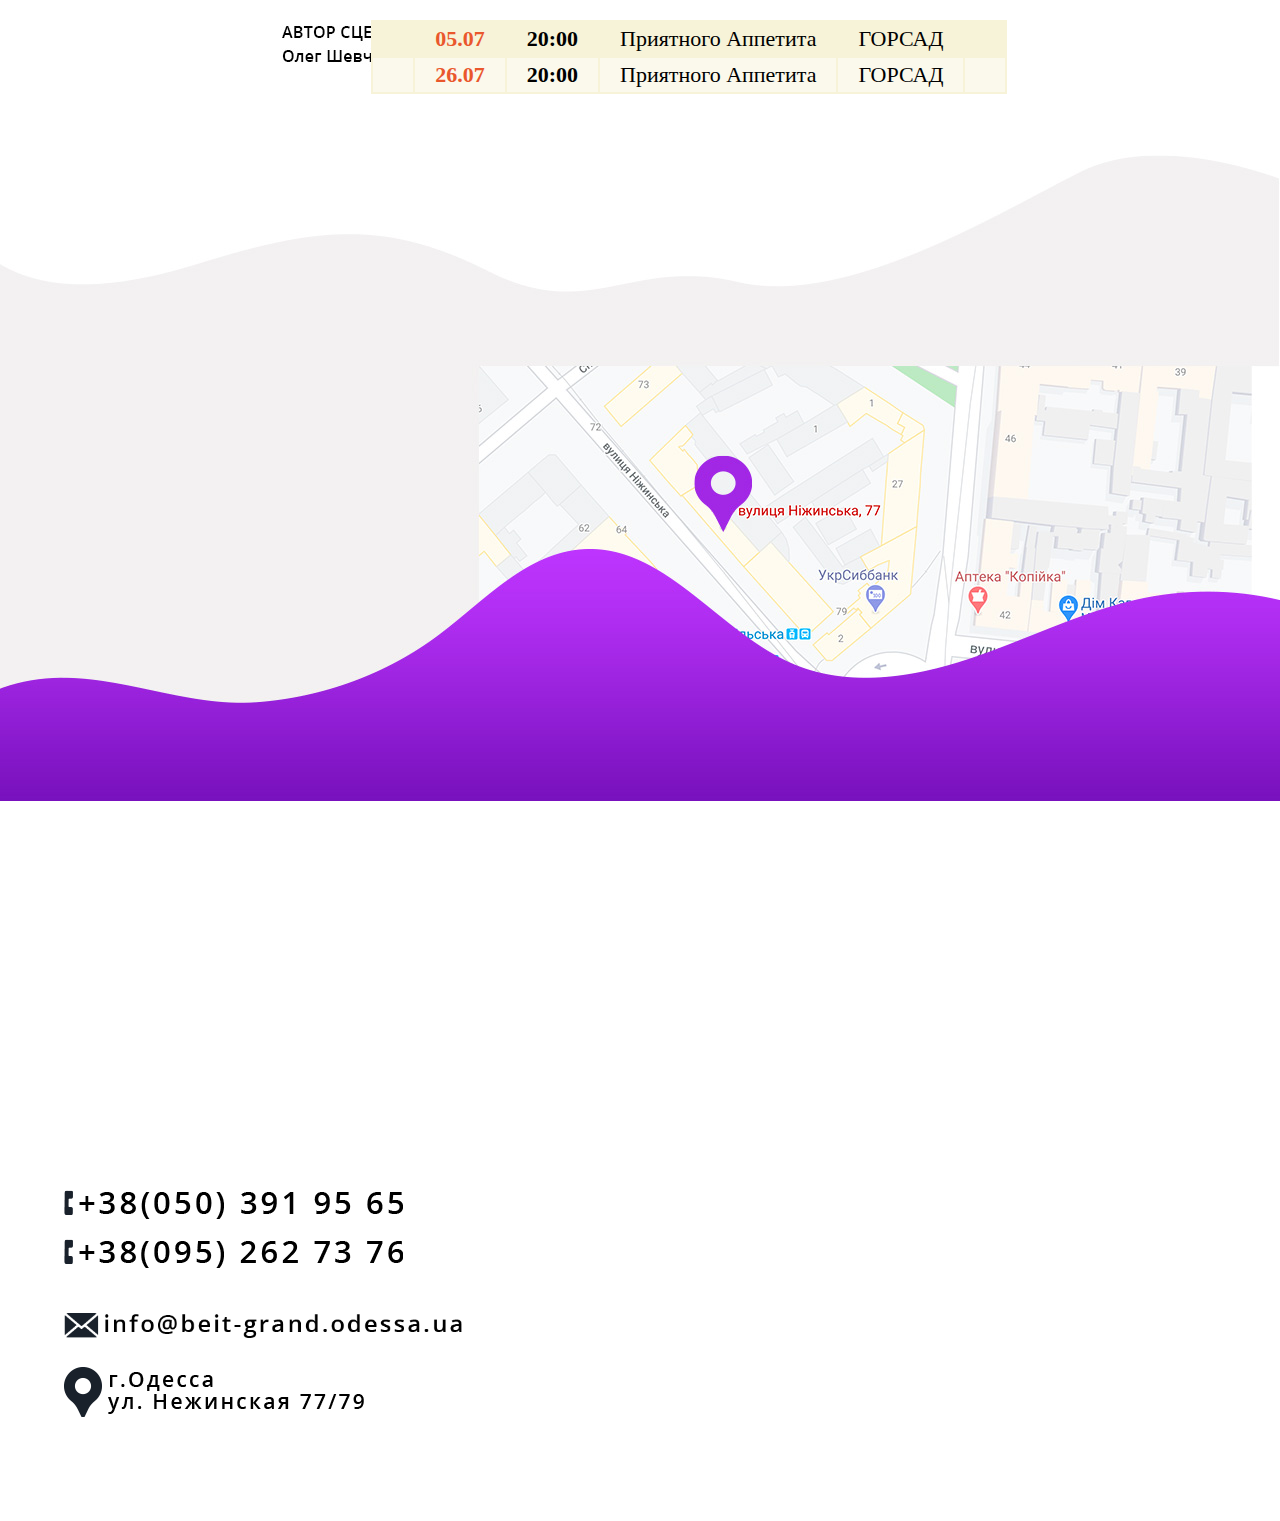
<file: priatnogo.html>
<!DOCTYPE html>
<html lang="ru">

	<head>
		<meta charset="utf-8">
		<title>Театр На Нежинской|Приятного Аппетита или Кто Кому Любовник?</title>
		<meta name="viewport" content="width=device-width, initial-scale=1" />
		<link href="css/style.css" media="screen" rel="stylesheet"  />
		<link href="css/mobile.css" media="screen" rel="stylesheet" />
		<!--<meta http-equiv="refresh" content="5" >-->
		<link rel="shortcut icon" type="img/png" href="images/favicon-2.png"/>
	</head>
	<body id="priatnogo-page">
		<header>
			<nav>
				<ul>
					<li><a href="index.html#welcome">О Нас</a></li>
					<li><a href="index.html#repertuar">Репертуар</a></li>
					<li><a href="index.html#spectacli">Наши Спектакли</a></li>
					<li><a href="index.html#contact">Контакты</a></li>
				</ul>
			</nav>
		</header>

		<main>

			<h2 id="blizhashie">БЛИЖАЙШИЕ СПЕКТАКЛИ</h2>

			<table class="blizhashie">
				<tr>
					<td> </td>
					<td class="data">05.07</td>
					<td class="time">20:00</td>
					<td>Приятного Аппетита</td>
					<td>ГОРСАД</td>
					<td> </td>
				</tr>
				<tr id="row-2">
					<td> </td>
					<td class="data">26.07</td>
					<td class="time">20:00</td>
					<td>Приятного Аппетита</td>
					<td>ГОРСАД</td>
					<td> </td>
				</tr>
			</table>

			<div class="change-page">
				<a href="https://flashbox.com.ua/clon_new/index.php?event_id=48674&kassa_id=1367&url_logo=https%3A%2F%2Fwww.rootcgroup.com&url_name=https%3A%2F%2Fwww.rootcgroup.com%2Fteatrnanezhinskoy"><img src="images/orange-knopka-bilet.png" alt="Кнопка Купить Билет"  class="kb-page"></a>
				<a href="https://flashbox.com.ua/clon_new/index.php?event_id=48674&kassa_id=1367&url_logo=https%3A%2F%2Fwww.rootcgroup.com&url_name=https%3A%2F%2Fwww.rootcgroup.com%2Fteatrnanezhinskoy"><img src="images/blue-knopka-bilet.png" alt="Кнопка Купить Билет" class="blue-kb-page"></a>
		</div>

			<section id="contact-spectacli">

				<article id="phones">
					<a href="tel:+38(050)391-95-65"><img src="images/phone-small-1.png" alt="phone" /></a><br>
					<a href="tel:+38(095)262-73-76"><img src="images/phone-small-2.png" alt="phone" /></a>
				</article>

				<article id="e-mail">
					<a href="mailto:info@beit-grand.odessa.ua"><img src="images/e-mail.png" alt="email"></a>
				</article>

				<article id="location-spectacli">
					<a href="https://www.google.com/maps/place/%D0%B2%D1%83%D0%BB%D0%B8%D1%86%D1%8F+%D0%9D%D1%96%D0%B6%D0%B8%D0%BD%D1%81%D1%8C%D0%BA%D0%B0,+77,+%D0%9E%D0%B4%D0%B5%D1%81%D0%B0,+%D0%9E%D0%B4%D0%B5%D1%81%D1%8C%D0%BA%D0%B0+%D0%BE%D0%B1%D0%BB%D0%B0%D1%81%D1%82%D1%8C,+65000/data=!4m2!3m1!1s0x40c63190e6d4dc2d:0x376039664909388?sa=X&ved=2ahUKEwiZsLjFip7qAhUJr4sKHQC4BNEQ8gEwAHoECAsQAQ"><img src="images/location.png" alt="location"></a>
				</article>
			</section>
		</main>
		<footer id="construction-1">
		<p>SITE IS UNDER CONSTRUCTION</p>
		<p>ПОРТАЛ В РЕЖИМЕ ТЕСТИРОВАНИЯ И НАПОЛНЕНИЯ</p>
		<p>ПОРТАЛ В РЕЖИМІ ТЕСТУВАННЯ ТА НАПОВНЕННЯ</p>
		</footer>
	</body>
	</html>
</file>
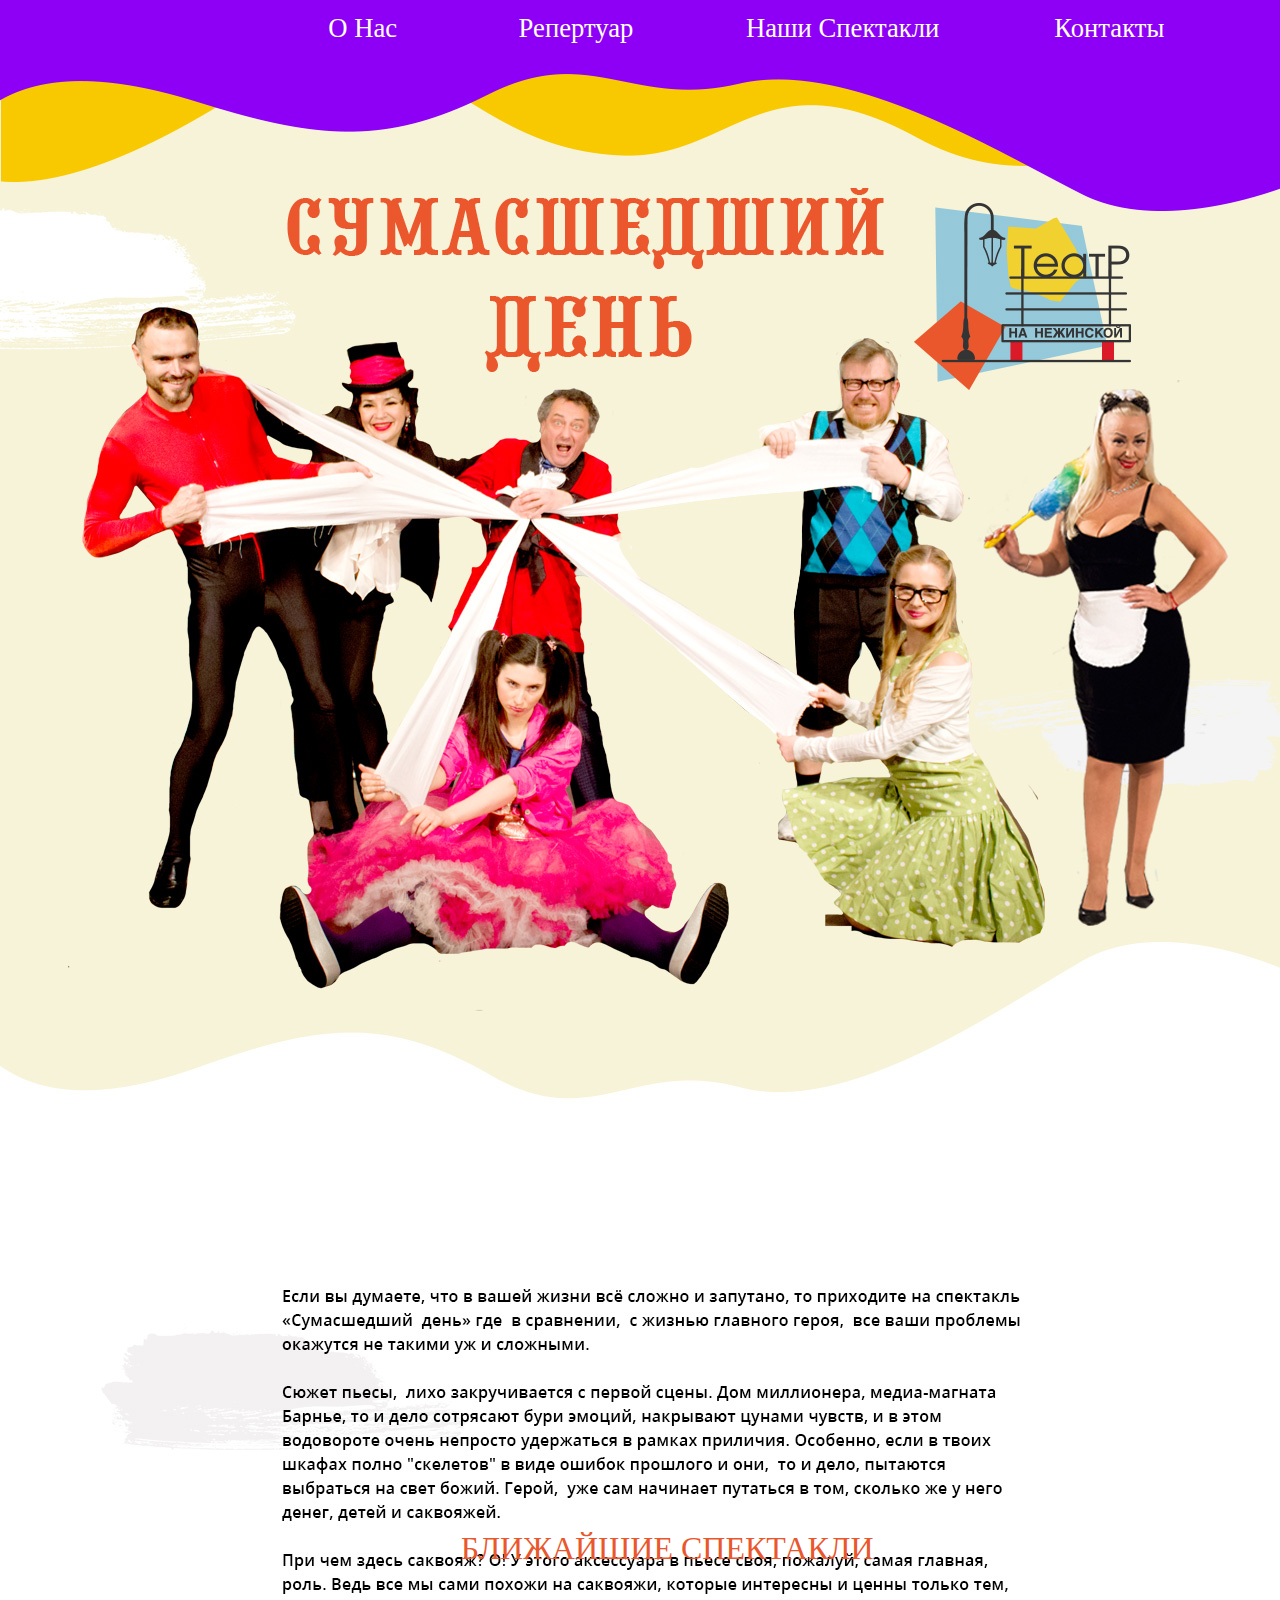
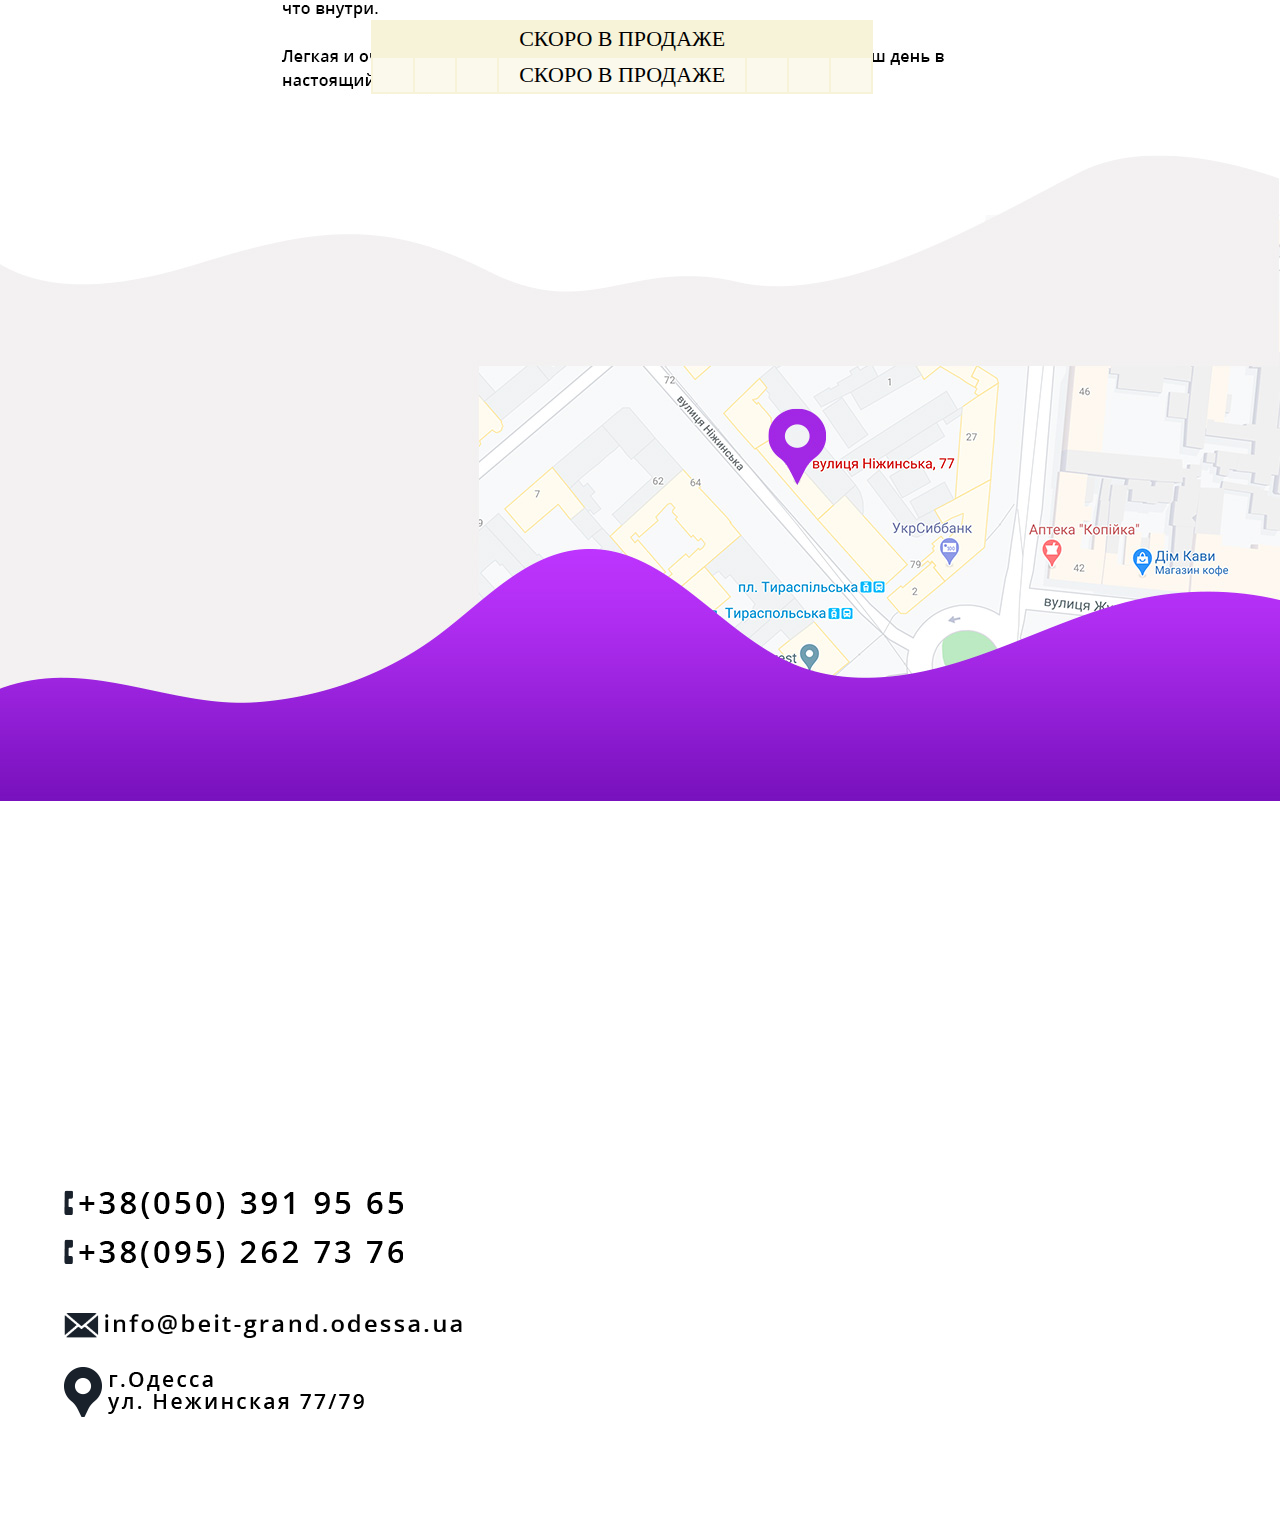
<file: samii-luch.html>
<!DOCTYPE html>
<html lang="ru">

	<head>
		<meta charset="utf-8">
		<title>Театр На Нежинской|Самый Лучший День</title>
		<meta name="viewport" content="width=device-width, initial-scale=1" />
		<link href="css/style.css" media="screen" rel="stylesheet"  />
		<link href="css/mobile.css" media="screen" rel="stylesheet" />
		<!--<meta http-equiv="refresh" content="5" >-->
		<link rel="shortcut icon" type="img/png" href="images/favicon-2.png"/>
	</head>
	<body id="crazy-day-page">
		<header>
			<nav>
				<ul>
					<li><a href="index.html#welcome">О Нас</a></li>
					<li><a href="index.html#repertuar">Репертуар</a></li>
					<li><a href="index.html#spectacli">Наши Спектакли</a></li>
					<li><a href="index.html#contact">Контакты</a></li>
				</ul>
			</nav>
		</header>

		<main>

			<h2 id="blizhashie">БЛИЖАЙШИЕ СПЕКТАКЛИ</h2>
			<table class="blizhashie">
				<tr>
					<td></td>
					<td></td>
					<td></td>
					<td>СКОРО В ПРОДАЖЕ</td>
					<td></td>
					<td></td>
					<td></td>
				</tr>
				<tr id="row-2">
					<td></td>
					<td></td>
					<td></td>
					<td>СКОРО В ПРОДАЖЕ</td>
					<td></td>
					<td></td>
					<td></td>
				</tr>
			</table>

			<!--<div class="change-page">
				<a href="https://flashbox.com.ua/clon_new/index.php?event_id=48677&kassa_id=1367&url_logo=https%3A%2F%2Fwww.rootcgroup.com&url_name=https%3A%2F%2Fwww.rootcgroup.com%2Fteatrnanezhinskoy"><img src="images/orange-knopka-bilet.png" alt="Кнопка Купить Билет"  class="kb-page"></a>
				<a href="https://flashbox.com.ua/clon_new/index.php?event_id=48677&kassa_id=1367&url_logo=https%3A%2F%2Fwww.rootcgroup.com&url_name=https%3A%2F%2Fwww.rootcgroup.com%2Fteatrnanezhinskoy"><img src="images/blue-knopka-bilet.png" alt="Кнопка Купить Билет" class="blue-kb-page"></a>
			</div>-->

			<section id="contact-spectacli">

				<article id="phones">
					<a href="tel:+38(050)391-95-65"><img src="images/phone-small-1.png" alt="phone" /></a><br>
					<a href="tel:+38(095)262-73-76"><img src="images/phone-small-2.png" alt="phone" /></a>
				</article>

				<article id="e-mail">
					<a href="mailto:info@beit-grand.odessa.ua"><img src="images/e-mail.png" alt="email"></a>
				</article>

				<article id="location-spectacli">
					<a href="https://www.google.com/maps/place/%D0%B2%D1%83%D0%BB%D0%B8%D1%86%D1%8F+%D0%9D%D1%96%D0%B6%D0%B8%D0%BD%D1%81%D1%8C%D0%BA%D0%B0,+77,+%D0%9E%D0%B4%D0%B5%D1%81%D0%B0,+%D0%9E%D0%B4%D0%B5%D1%81%D1%8C%D0%BA%D0%B0+%D0%BE%D0%B1%D0%BB%D0%B0%D1%81%D1%82%D1%8C,+65000/data=!4m2!3m1!1s0x40c63190e6d4dc2d:0x376039664909388?sa=X&ved=2ahUKEwiZsLjFip7qAhUJr4sKHQC4BNEQ8gEwAHoECAsQAQ"><img src="images/location.png" alt="location"></a>
				</article>
			</section>
		</main>
		<footer id="construction-1">
		<p>SITE IS UNDER CONSTRUCTION</p>
		<p>ПОРТАЛ В РЕЖИМЕ ТЕСТИРОВАНИЯ И НАПОЛНЕНИЯ</p>
		<p>ПОРТАЛ В РЕЖИМІ ТЕСТУВАННЯ ТА НАПОВНЕННЯ</p>
		</footer>
	</body>
	</html>
</file>
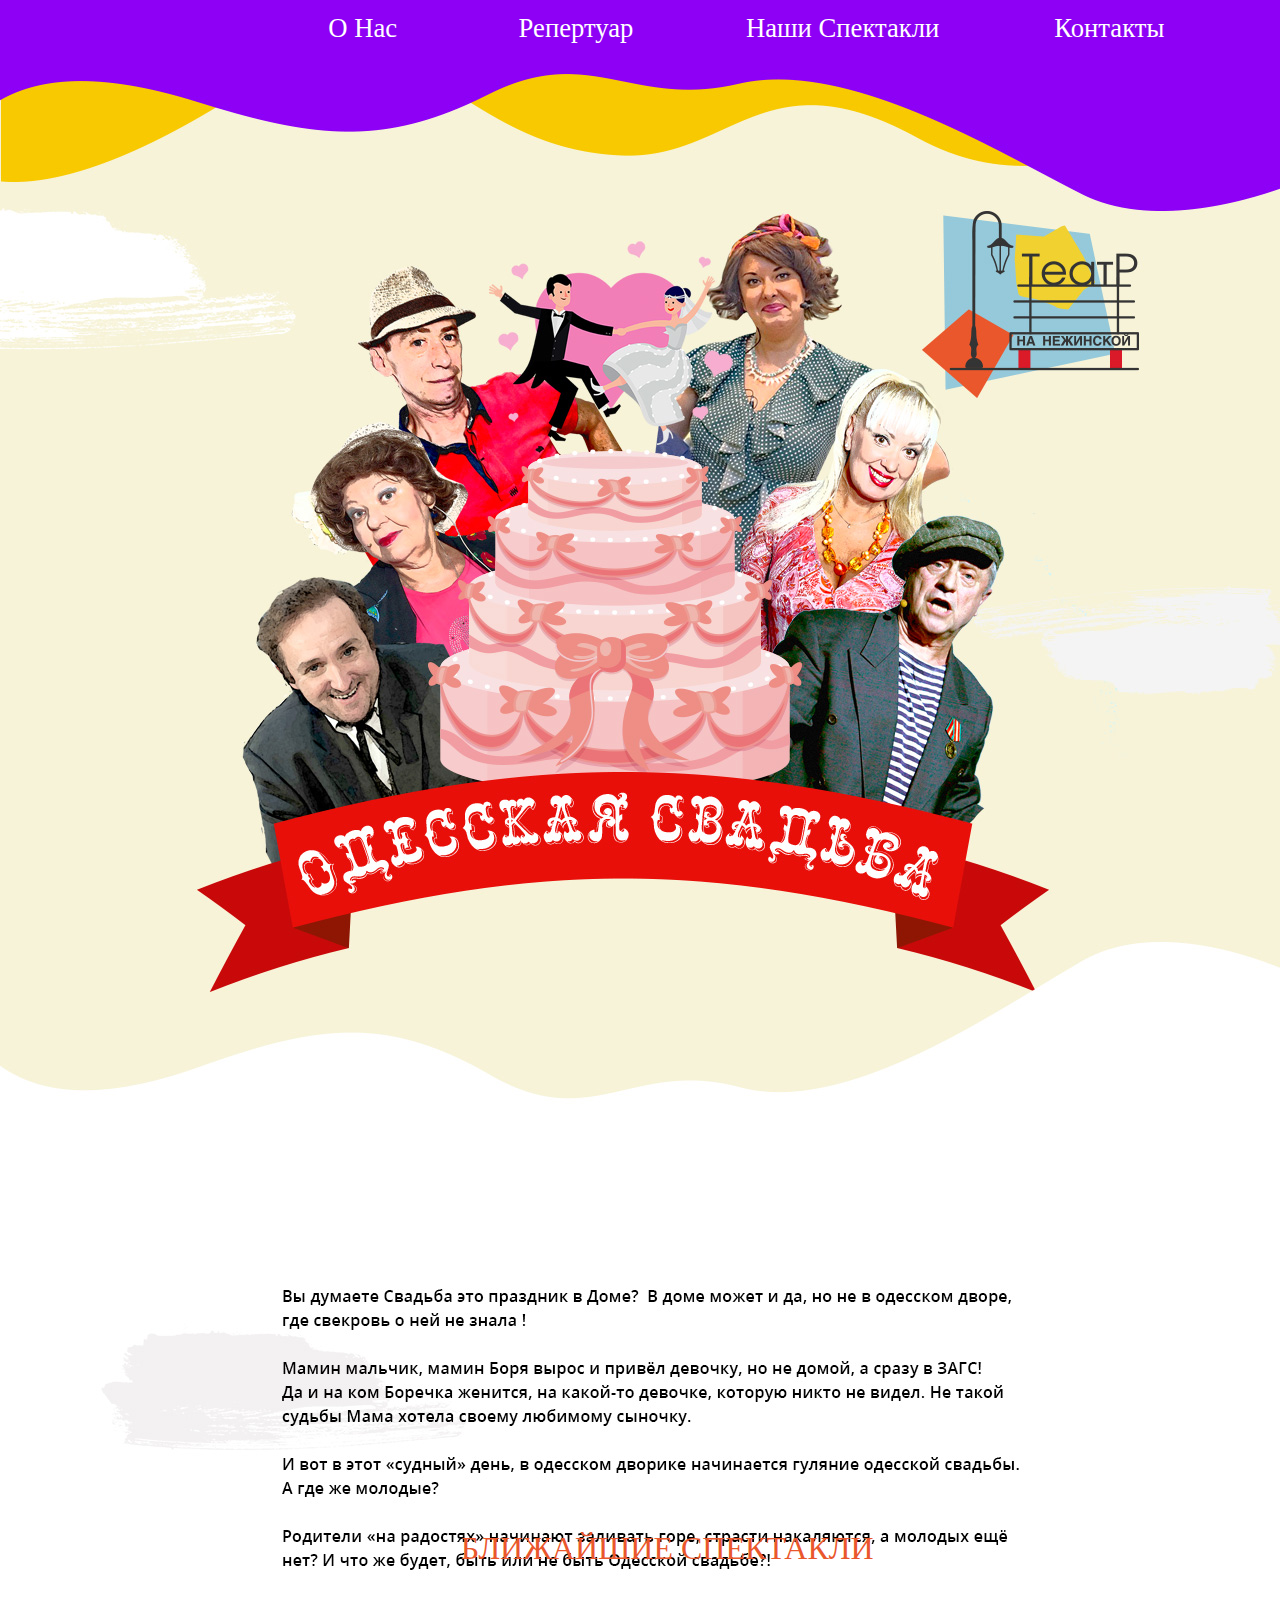
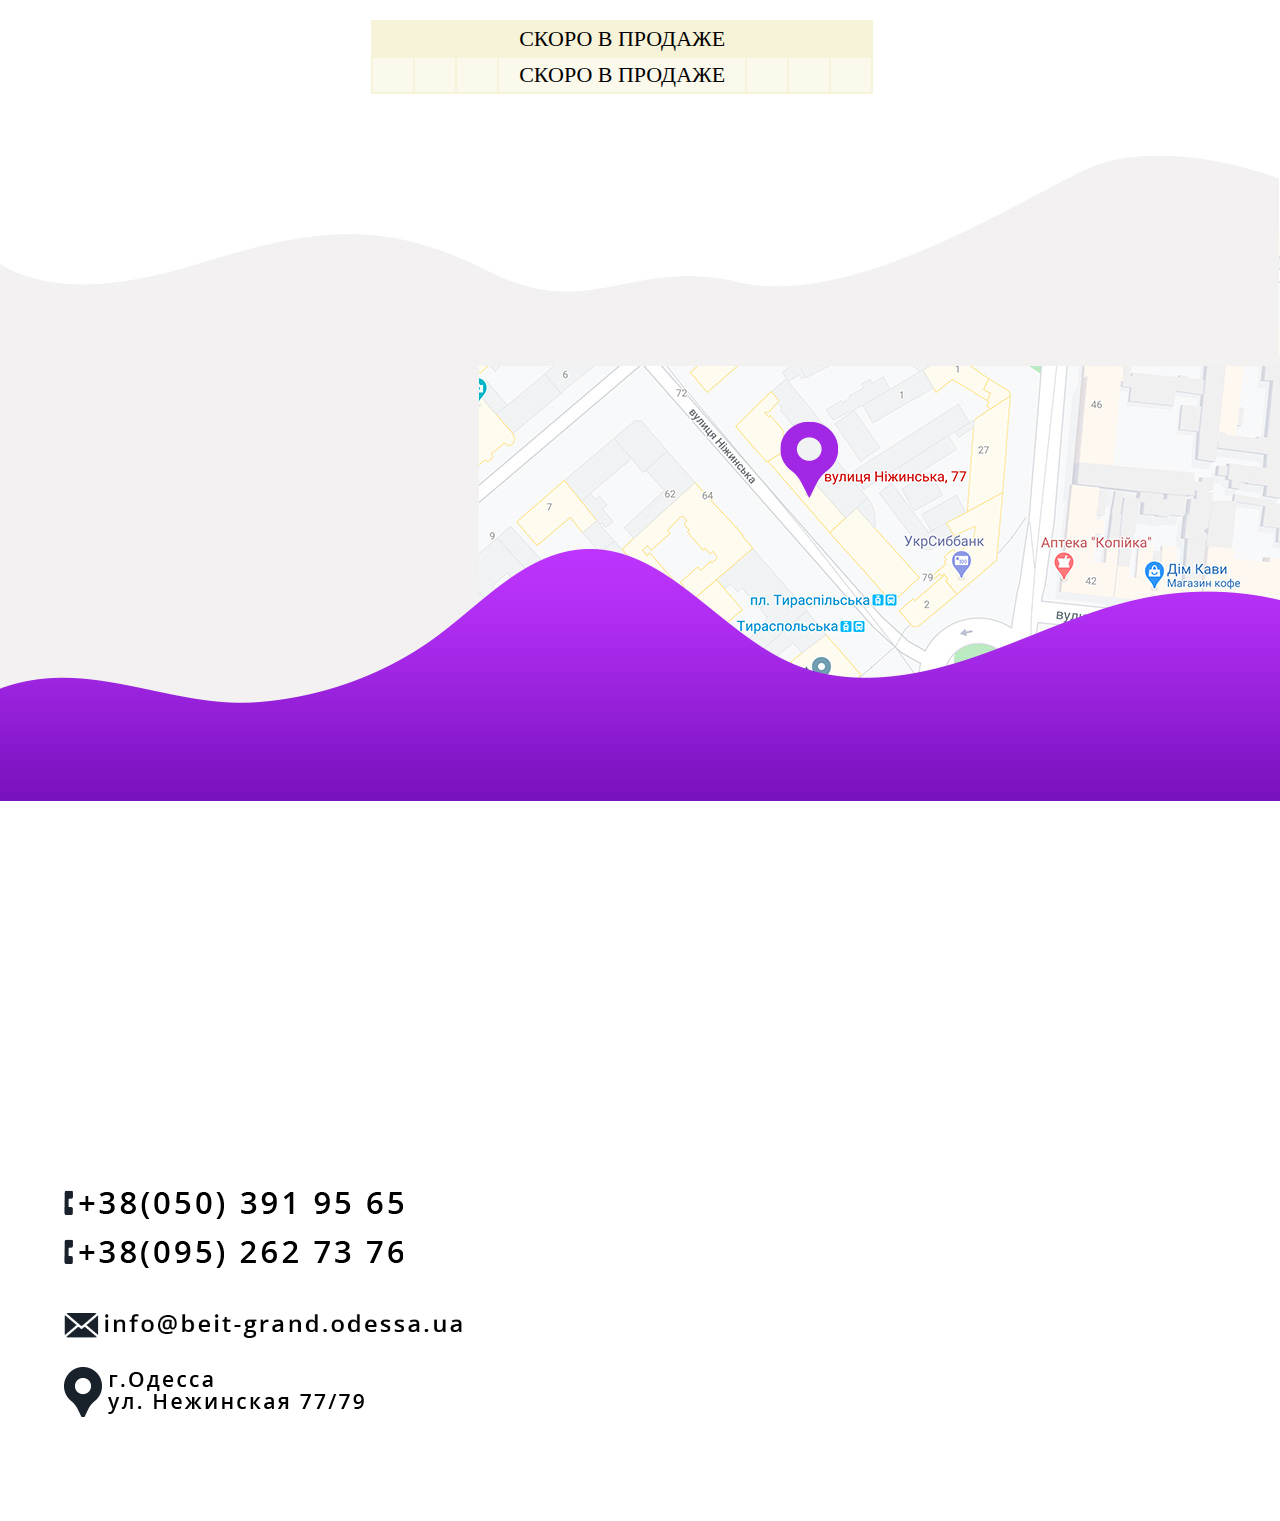
<file: svadba.html>
<!DOCTYPE html>
<html lang="ru">

	<head>
		<meta charset="utf-8">
		<title>Театр На Нежинской|Одесская Свадьба</title>
		<meta name="viewport" content="width=device-width, initial-scale=1" />
		<link href="css/style.css" media="screen" rel="stylesheet"  />
		<link href="css/mobile.css" media="screen" rel="stylesheet" />
		<!--<meta http-equiv="refresh" content="5" >-->
		<link rel="shortcut icon" type="img/png" href="images/favicon-2.png"/>
	</head>
	<body id="svadba-page">
		<header>
			<nav>
				<ul>
					<li><a href="index.html#welcome">О Нас</a></li>
					<li><a href="index.html#repertuar">Репертуар</a></li>
					<li><a href="index.html#spectacli">Наши Спектакли</a></li>
					<li><a href="index.html#contact">Контакты</a></li>
				</ul>
			</nav>
		</header>

		<main>

			<h2 id="blizhashie">БЛИЖАЙШИЕ СПЕКТАКЛИ</h2>

			<table class="blizhashie">
				<tr>
					<td></td>
					<td></td>
					<td></td>
					<td>СКОРО В ПРОДАЖЕ</td>
					<td></td>
					<td></td>
					<td></td>
				</tr>
				<tr id="row-2">
					<td></td>
					<td></td>
					<td></td>
					<td>СКОРО В ПРОДАЖЕ</td>
					<td></td>
					<td></td>
					<td></td>
				</tr>
			</table>

			<!--<div class="change-page">
				<a href="https://flashbox.com.ua/clon_new/index.php?event_id=48677&kassa_id=1367&url_logo=https%3A%2F%2Fwww.rootcgroup.com&url_name=https%3A%2F%2Fwww.rootcgroup.com%2Fteatrnanezhinskoy"><img src="images/orange-knopka-bilet.png" alt="Кнопка Купить Билет"  class="kb-page"></a>
				<a href="https://flashbox.com.ua/clon_new/index.php?event_id=48677&kassa_id=1367&url_logo=https%3A%2F%2Fwww.rootcgroup.com&url_name=https%3A%2F%2Fwww.rootcgroup.com%2Fteatrnanezhinskoy"><img src="images/blue-knopka-bilet.png" alt="Кнопка Купить Билет" class="blue-kb-page"></a>
			</div>-->

			<section id="contact-spectacli">

				<article id="phones">
					<a href="tel:+38(050)391-95-65"><img src="images/phone-small-1.png" alt="phone" /></a><br>
					<a href="tel:+38(095)262-73-76"><img src="images/phone-small-2.png" alt="phone" /></a>
				</article>

				<article id="e-mail">
					<a href="mailto:info@beit-grand.odessa.ua"><img src="images/e-mail.png" alt="email"></a>
				</article>

				<article id="location-spectacli">
					<a href="https://www.google.com/maps/place/%D0%B2%D1%83%D0%BB%D0%B8%D1%86%D1%8F+%D0%9D%D1%96%D0%B6%D0%B8%D0%BD%D1%81%D1%8C%D0%BA%D0%B0,+77,+%D0%9E%D0%B4%D0%B5%D1%81%D0%B0,+%D0%9E%D0%B4%D0%B5%D1%81%D1%8C%D0%BA%D0%B0+%D0%BE%D0%B1%D0%BB%D0%B0%D1%81%D1%82%D1%8C,+65000/data=!4m2!3m1!1s0x40c63190e6d4dc2d:0x376039664909388?sa=X&ved=2ahUKEwiZsLjFip7qAhUJr4sKHQC4BNEQ8gEwAHoECAsQAQ"><img src="images/location.png" alt="location"></a>
				</article>
			</section>
		</main>
		<footer id="construction-1">
		<p>SITE IS UNDER CONSTRUCTION</p>
		<p>ПОРТАЛ В РЕЖИМЕ ТЕСТИРОВАНИЯ И НАПОЛНЕНИЯ</p>
		<p>ПОРТАЛ В РЕЖИМІ ТЕСТУВАННЯ ТА НАПОВНЕННЯ</p>
		</footer>
	</body>
	</html>
</file>
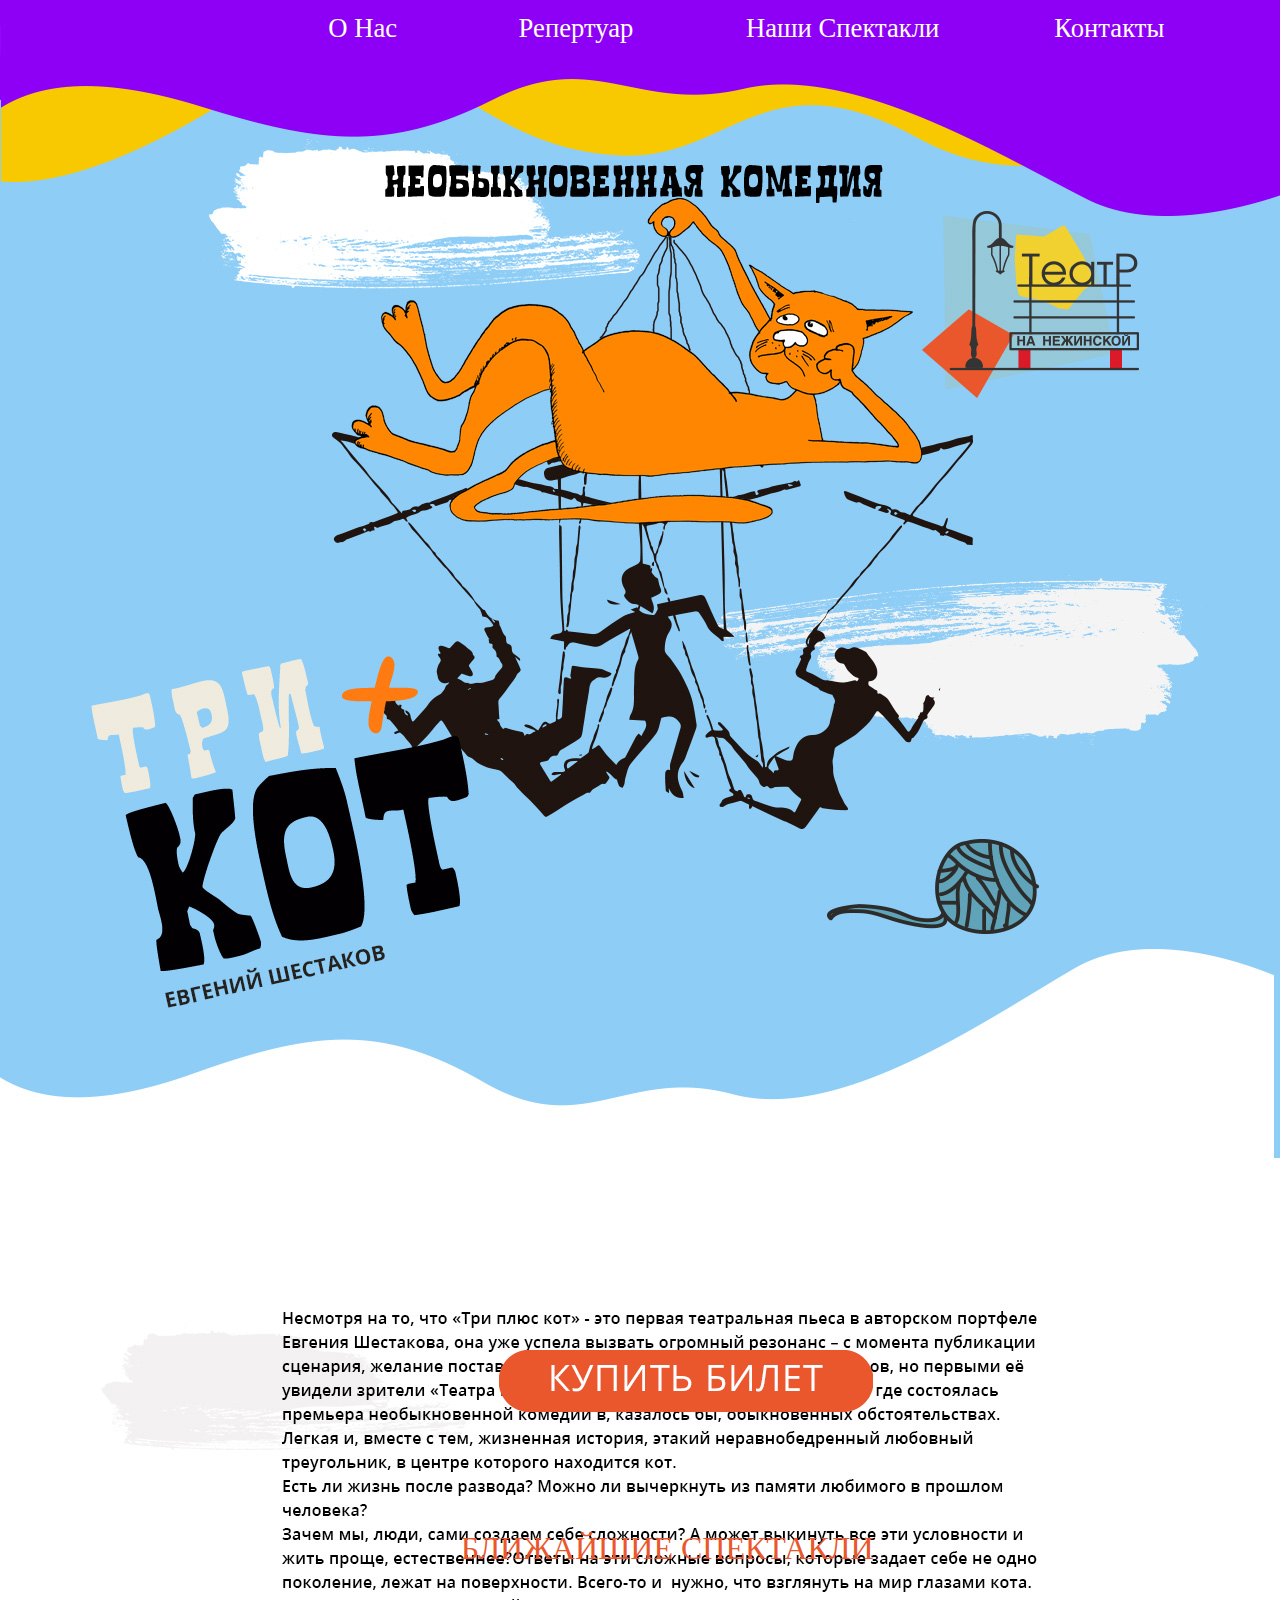
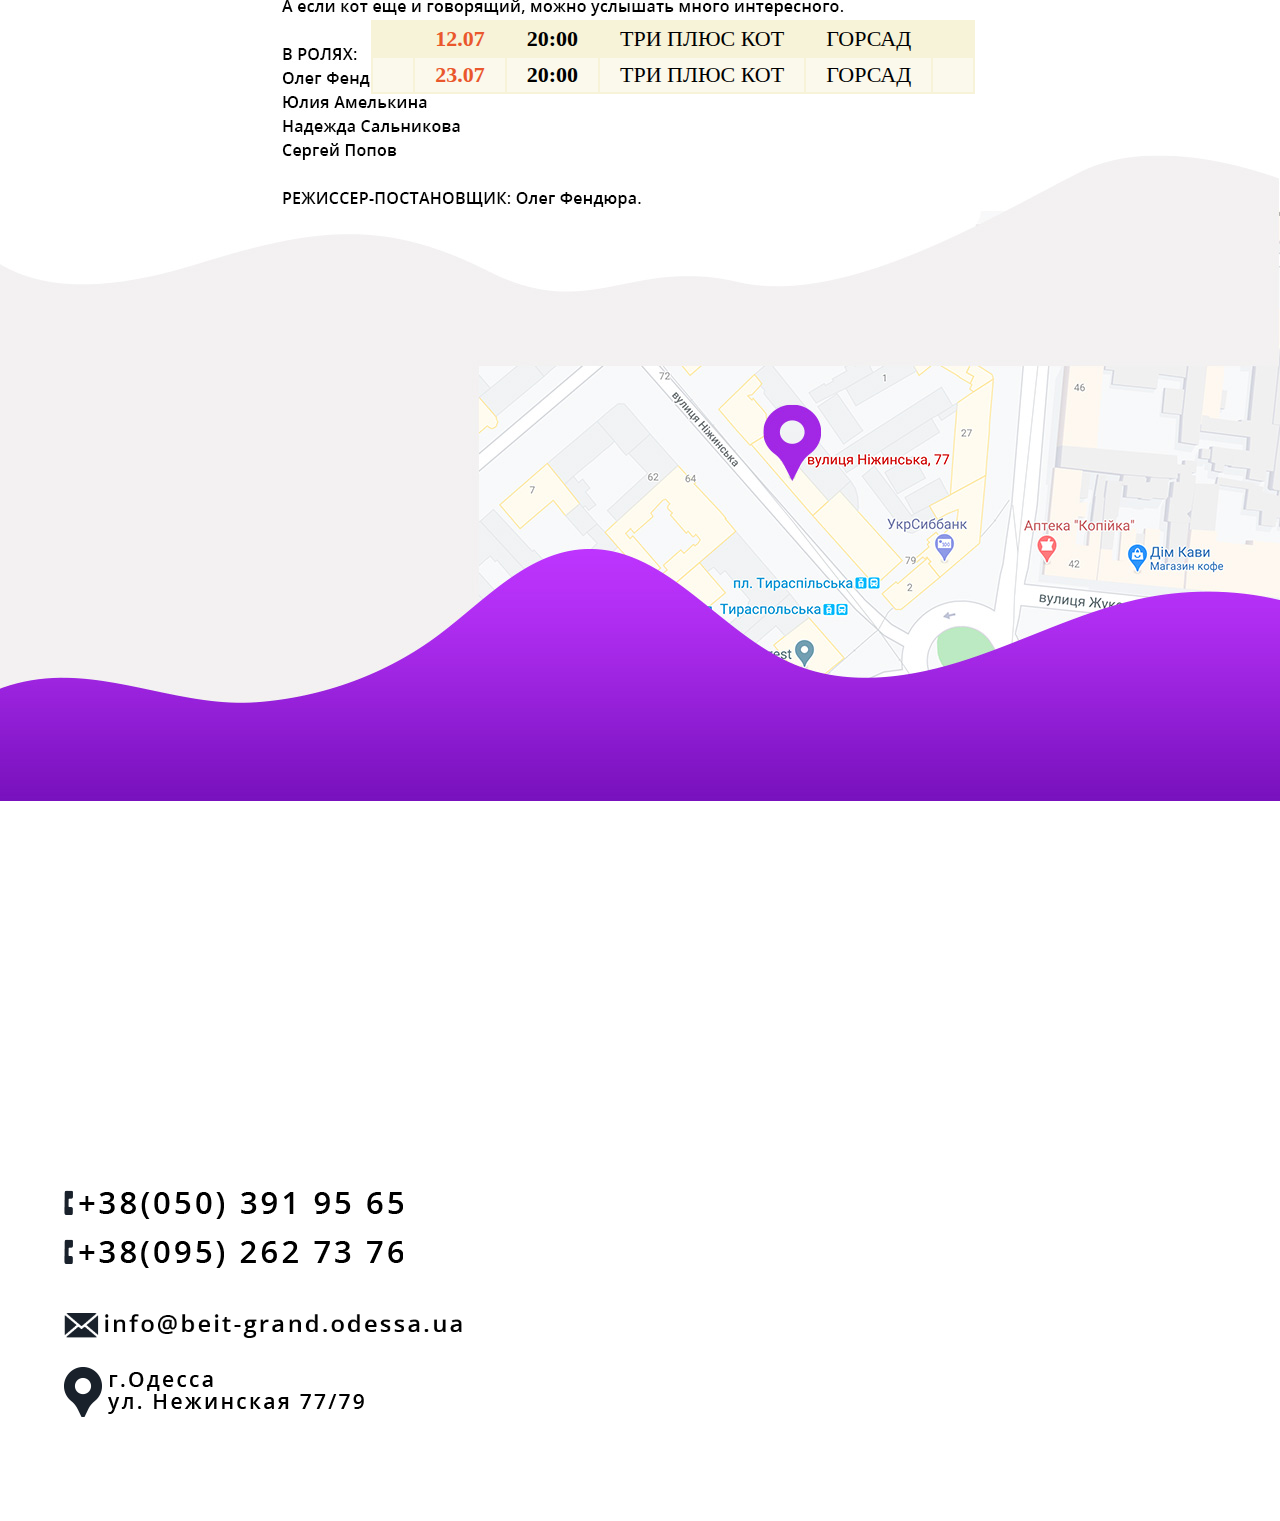
<file: tri-plus-kot.html>
<!DOCTYPE html>
<html lang="ru">

	<head>
		<meta charset="utf-8">
		<title>Театр На Нежинской|Три + Кот </title>
		<meta name="viewport" content="width=device-width, initial-scale=1" />
		<link href="css/style.css" media="screen" rel="stylesheet"  />
		<link href="css/mobile.css" media="screen" rel="stylesheet" />
		<!--<meta http-equiv="refresh" content="5" >-->
		<link rel="shortcut icon" type="img/png" href="images/favicon-2.png"/>
	</head>
	<body id="tri-plus-kot-page">
		<header>
			<nav>
				<ul>
					<li><a href="index.html#welcome">О Нас</a></li>
					<li><a href="index.html#repertuar">Репертуар</a></li>
					<li><a href="index.html#spectacli">Наши Спектакли</a></li>
					<li><a href="index.html#contact">Контакты</a></li>
				</ul>
			</nav>
		</header>

		<main>

			<h2 id="blizhashie">БЛИЖАЙШИЕ СПЕКТАКЛИ</h2>

			<table class="blizhashie">
				<tr>
					<td> </td>
					<td class="data">12.07</td>
					<td class="time">20:00</td>
					<td>ТРИ ПЛЮС КОТ</td>
					<td>ГОРСАД</td>
					<td> </td>
				</tr>
				<tr id="row-2">
					<td> </td>
					<td class="data">23.07</td>
					<td class="time">20:00</td>
					<td>ТРИ ПЛЮС КОТ</td>
					<td>ГОРСАД</td>
					<td> </td>
				</tr>
			</table>

			<div class="change-page">
				<a href="https://flashbox.com.ua/clon_new/index.php?event_id=48675&kassa_id=1367&url_logo=https%3A%2F%2Fwww.rootcgroup.com&url_name=https%3A%2F%2Fwww.rootcgroup.com%2Fteatrnanezhinskoy"><img src="images/orange-knopka-bilet.png" alt="Кнопка Купить Билет"  class="kb-page"></a>
				<a href="https://flashbox.com.ua/clon_new/index.php?event_id=48675&kassa_id=1367&url_logo=https%3A%2F%2Fwww.rootcgroup.com&url_name=https%3A%2F%2Fwww.rootcgroup.com%2Fteatrnanezhinskoy"><img src="images/blue-knopka-bilet.png" alt="Кнопка Купить Билет" class="blue-kb-page"></a>
			</div>

			<section id="contact-spectacli">

				<article id="phones">
					<a href="tel:+38(050)391-95-65"><img src="images/phone-small-1.png" alt="phone" /></a><br>
					<a href="tel:+38(095)262-73-76"><img src="images/phone-small-2.png" alt="phone" /></a>
				</article>

				<article id="e-mail">
					<a href="mailto:info@beit-grand.odessa.ua"><img src="images/e-mail.png" alt="email"></a>
				</article>

				<article id="location-spectacli">
					<a href="https://www.google.com/maps/place/%D0%B2%D1%83%D0%BB%D0%B8%D1%86%D1%8F+%D0%9D%D1%96%D0%B6%D0%B8%D0%BD%D1%81%D1%8C%D0%BA%D0%B0,+77,+%D0%9E%D0%B4%D0%B5%D1%81%D0%B0,+%D0%9E%D0%B4%D0%B5%D1%81%D1%8C%D0%BA%D0%B0+%D0%BE%D0%B1%D0%BB%D0%B0%D1%81%D1%82%D1%8C,+65000/data=!4m2!3m1!1s0x40c63190e6d4dc2d:0x376039664909388?sa=X&ved=2ahUKEwiZsLjFip7qAhUJr4sKHQC4BNEQ8gEwAHoECAsQAQ"><img src="images/location.png" alt="location"></a>
				</article>
			</section>
		</main>
		<footer id="construction-1">
		<p>SITE IS UNDER CONSTRUCTION</p>
		<p>ПОРТАЛ В РЕЖИМЕ ТЕСТИРОВАНИЯ И НАПОЛНЕНИЯ</p>
		<p>ПОРТАЛ В РЕЖИМІ ТЕСТУВАННЯ ТА НАПОВНЕННЯ</p>
		</footer>
	</body>
	</html>
</file>
<file: css/style.css>
@import url('https://fonts.googleapis.com/css2?family=Open+Sans:wght@300;400;600;700&display=swap');

#main{
  max-width: 1080px;
  font-family: 'Open Sans', sans-serif;
  font-weight: 300;
  background-image: url("../images/bg-index.jpg");
  background-size: 100%;
  background-repeat:no-repeat;
  background-clip: border-box;
  background-attachment: scroll;
  background-color: rgb(246, 244,	219);
  font-size: 16.55pt;
  scroll-behavior: smooth;
}

h1{
  font-size: 0px;
}

h2{
  font-size: 57.4pt;
  margin-bottom: 0px;
}

#blizhashie{
  position: absolute;
  left: 36%;
  top: 167%;
  font-size: 24pt;
  font-weight: 400;
  color: rgb(234, 87, 44);
}

h3{
  font-size: 27.16pt;
  margin-top: 0px;
  margin-bottom: 25pt;
}

h4{
  font-size: 48pt;
  color: rgb(234, 87, 44);
  font-weight: 900;
  margin-left: 25%;
  margin-top: 0;
  margin-bottom: 0;
}

h5{
  font-size: 38.08pt;
  color: rgb(149, 201, 218);
  margin-left: 25%;
  margin-top: 0;
  margin-bottom: 0;
}

h6{
  font-size: 18.07pt;
  margin-bottom: 0;
  margin-top: 0;
}

header img{
  width: 100%;
  position: absolute;
  top: 0;
  left: 0;
}

nav {
  color: white;
  font-weight: 500;
  width: 75%;
  position: absolute;
  top: 5;
  right: 5%;
  margin: 0 auto;
}

nav > ul {
  margin-top: 0;
  list-style: none;
  display: grid;
  grid-template-columns: 1fr 1fr 1.5fr 1fr;
  text-align: center;
  z-index: +1;
}

nav ul {
  padding-left: 0;
}

ul > li {
  display: inline-block;
  position: relative;
  font-size: 20pt;
}

nav a {
  color: white;
  text-decoration: none;
  display: block;
  padding: 5px;
}

nav a:hover {
  background-color: rgba(128, 17, 210, 0.8);
  border-radius: 5px;
}

#repertuar{
  position: absolute;
  top: 199%;
  width: 90%;
  margin: 0 auto;
}

#repertuar h3{
  font-size: 33.98pt;
  margin-left: 25%;
  margin-right: 25%;
  margin-top: 0;
  margin-bottom: 0;
}

#blue{
  background-color: rgb(149, 201, 218);
  padding-left: 5px;
}

th{
  padding: 5px;
  padding-left: 10px;
  padding-right: 10px;
}

#logo-main{
  width: 75%;
  padding-top: 50px;
}

#welcome{
  width: 90%;
  position: absolute;
  top: 90%;
  display: grid;
  grid-template-columns: 1fr 2fr;
}

.repertuar{
  max-width: 187px;
  max-height: 31px;
  padding-top: 3%;
  position: relative;
  display: inline-block;
}

.data{
  color: rgb(234, 87, 44);
  font-weight: 600;
}

.time{
  font-weight: 600;
}

table{
  text-align: center;
  position: absolute;
  left: 25%;
  background-color: rgb(247, 243, 216);
}

table td{
  padding-left: 15px;
  padding-right: 15px;
}

.name{
  text-align: left;
}

.yellow{
  background-color: rgb(247, 243, 216);
}

.light{
  background-color: rgb(251, 249, 236);
}

.afisha{
  max-width: 286px;
  max-height: 286px;
}

.blue-more, .orange-blue{
  max-width: 14px;
  max-height: 12px;
}

.kupit-bilet{
  max-width: 286px;
  max-height: 46px;
}

#phone a{
  text-decoration: none;
  color: rgb(0,0,0);
  font-size: 64.37pt;
  font-weight: 999;
}

#contact a{
  text-decoration: none;
  color: rgb(0,0,0);
  font-size: 18pt;
  font-weight: 400;
}

.change .blue-repertuar{
  display: none;
  position: absolute;
  right: 2.45%;
  max-width: 187px;
  max-height: 31px;
  padding-top: 0.8%;
  z-index: 99;
}

.kb-page{
  max-width: 429px;
  max-height: 69px;
  position: absolute;
  left: 39%;
  top: 150%;
}

.change:hover .blue-repertuar{
  display: inline;
}

.change-page .blue-kb-page{
  display: none;
  position: absolute;
  left: 39%;
  top: 148.4%;
  max-width: 429px;
  max-height: 69px;
  padding-top: 0.8%;
  z-index: 99;
}

.change-page:hover .blue-kb-page{
  display: inline;
}

#return a{
  position: absolute;
  top: 92%;
  left: 37%;
  font-weight: 500;
  text-decoration: none;
  color: rgb(255, 255, 255);
  background-color: rgb(234, 87, 44);
  border-radius: 15px;
  padding-left: 15px;
  padding-right: 15px;

}

#return a:hover{
  background-color: rgb(149, 201, 218);
}

#spectacli{
  position: absolute;
  top: 280%;
  left: 15%;
  max-width: 90%;
  display: grid;
  grid-template-columns: 1fr 1fr 1fr;
  grid-template-rows: 1fr 1fr 1fr 1fr;
  gap: 25px 25px;
  grid-template-areas:
    "mamasha s7-40 tri-plus-kot"
    "s7-42 bichcki svadba"
    "priatnogo crazy-day ."
    "phone phone phone";
}

#spectacli p{
  max-width: 286px;
  padding-top: 0;
  margin-top: 0;
}

#mamasha{
  grid-area: mamasha;
}

#tri-plus-kot{
  grid-area: tri-plus-kot;
}

#s7-40{
  grid-area: s7-40;
}

#s7-42{
  grid-area: s7-42;
}

#svadba{
  grid-area: svadba;
}

#bichcki{
  grid-area: bichcki;
}

#crazy-day{
  grid-area: crazy-day;
}

#phone{
  grid-area: phone;
  position: absolute;
  left: 31%;
}

#phones img{
  margin-bottom: 15px;
}

#contact{
  position: absolute;
  top: 635%;
  left: 5%;
}

#location img{
  margin-bottom: 200px;
}

#contact-spectacli{
  position: absolute;
  top: 310%;
  left: 5%;
}

#e-mail img{
  margin-top: 25px;
  margin-bottom: 25px;
  max-height: 25px;
}

#location,#location-spectacli img{
  height: 50px;
}

#location-spectacli img{
  margin-bottom: 100px;
}

#s7-40-page{
  background-image: url("../images/bg-7-40.jpg");
  background-size: 100%;
  background-repeat:no-repeat;
  background-clip: border-box;
  background-attachment: scroll;
}

#s7-42-page{
  background-image: url("../images/bg-7-42.jpg");
  background-size: 100%;
  background-repeat:no-repeat;
  background-clip: border-box;
  background-attachment: scroll;
}

#bichcki-page{
  background-image: url("../images/bg-bichcki.jpg");
  background-size: 100%;
  background-repeat:no-repeat;
  background-clip: border-box;
  background-attachment: scroll;
}

#mamasha-page{
  background-image: url("../images/bg-mamasha.jpg");
  background-size: 100%;
  background-repeat:no-repeat;
  background-clip: border-box;
  background-attachment: scroll;
}

#svadba-page{
  background-image: url("../images/bg-svadba.jpg");
  background-size: 100%;
  background-repeat:no-repeat;
  background-clip: border-box;
  background-attachment: scroll;
}

#priatnogo-page{
  background-image: url("../images/bg-priatnogo.jpg");
  background-size: 100%;
  background-repeat:no-repeat;
  background-clip: border-box;
  background-attachment: scroll;
}

#crazy-day-page{
  background-image: url("../images/bg-crazy-day.jpg");
  background-size: 100%;
  background-repeat:no-repeat;
  background-clip: border-box;
  background-attachment: scroll;
}

#tri-plus-kot-page{
  background-image: url("../images/bg-tri-plus-kot.jpg");
  background-size: 100%;
  background-repeat:no-repeat;
  background-clip: border-box;
  background-attachment: scroll;
}

.blizhashie{
  position: absolute;
  left: 29%;
  top: 180%;
  font-size: 22px;
}

.blizhashie td{
  padding-bottom: 4px;
  padding-top: 4px;
  padding-left: 20px;
  padding-right: 20px;
}

#row-2{
  background-color: rgb(251, 249, 236);
}



/*--------------------------------------------CONSTRUCTION*/
/*#construction-1{
  position: absolute;
  top: 25%;
  font-size: 24.5pt;
  color: rgb(255, 255, 255);
  background-color: rgb(0,0,0);
  border-radius: 10px;
  border: 2px solid rgb(0,0,0);
  padding-left: 15px;
  padding-right: 15px;
  font-weight: 700;
  margin-left: 20%;
  margin-top: 0;
  margin-bottom: 0;
  padding-top: 0;
  padding-bottom: 0;
}

#construction-2{
  position: absolute;
  top: 45%;
  font-size: 24.5pt;
  color: rgb(255, 255, 255);
  background-color: rgb(0,0,0);
  border-radius: 10px;
  border: 2px solid rgb(0,0,0);
  padding-left: 15px;
  padding-right: 15px;
  font-weight: 700;
  margin-left: 20%;
  margin-top: 0;
  margin-bottom: 0;
  padding-top: 0;
  padding-bottom: 0;
}

#construction-3{
  position: absolute;
  top: 65%;
  font-size: 24.5pt;
  color: rgb(255, 255, 255);
  background-color: rgb(0,0,0);
  border-radius: 10px;
  border: 2px solid rgb(0,0,0);
  padding-left: 15px;
  padding-right: 15px;
  font-weight: 700;
  margin-left: 20%;
  margin-top: 0;
  margin-bottom: 0;
  padding-top: 0;
  padding-bottom: 0;
}*/


#construction-1{
font-size: 0;
}
</file>
<file: css/mobile.css>
@media (max-width: 414px){
  #main, #mamasha-page, #s7-40-page, #s7-42-page, #bichcki-page, #priatnogo-page, #crazy-day-page, #svadba-page, #tri-plus-kot-page, #blizhashie, h2, h4, h5, h6, nav{
    background-image: none;
    font-size: 0;
  }

  h3, nav, table{
    display: none;
  }
  #main, #mamasha-page, #s7-40-page, #s7-42-page, #bichcki-page, #priatnogo-page, #crazy-day-page, #svadba-page, #tri-plus-kot-page{
    background-color: black;
    max-height: 1920px;
  }

  main img{
    display: none;
  }

  #construction-1{
    position: absolute;
    top: 10%;
    font-size: 12pt;
    color: rgb(255, 255, 255);
    background-color: rgb(0,0,0);
    border-radius: 10px;
    border: 2px solid rgb(0,0,0);
    font-weight: 700;
    margin-left: 2%;
    margin-top: 0;
    margin-bottom: 0;
    padding-top: 0;
    padding-bottom: 0;
  }

  #construction-1 p{
    padding-top: 15px;
  }



}
</file>
